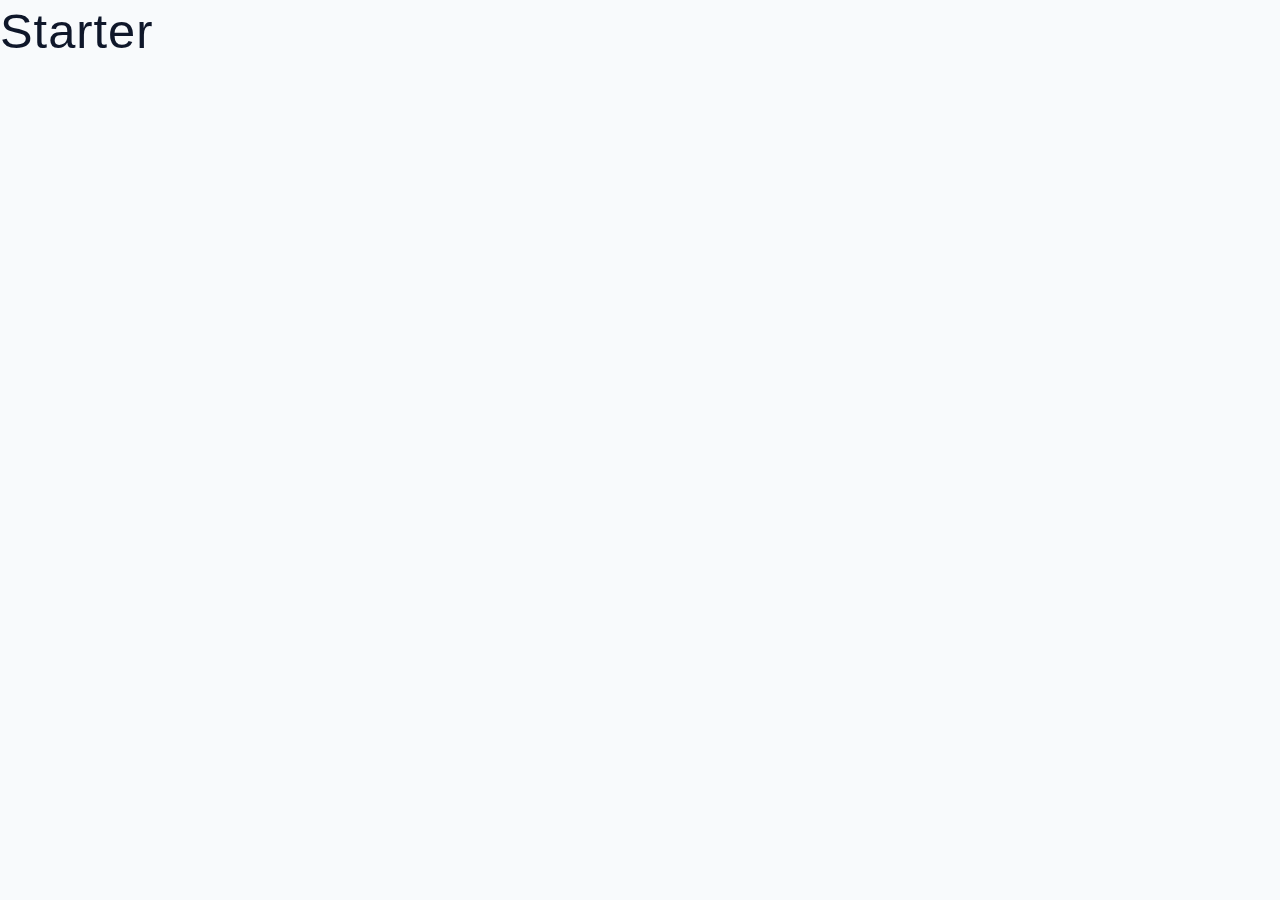
<file: 00-default-starter/final/index.html>
<!DOCTYPE html>
<html lang="en">
  <head>
    <meta charset="UTF-8" />
    <meta http-equiv="X-UA-Compatible" content="IE=edge" />
    <meta name="viewport" content="width=device-width, initial-scale=1.0" />
    <title>Starter</title>
    <!-- normalize -->
    <link rel="stylesheet" href="./normalize.css" />
    <!-- font-awesome -->
    <link
      rel="stylesheet"
      href="https://cdnjs.cloudflare.com/ajax/libs/font-awesome/5.14.0/css/all.min.css"
    />
    <!-- main css -->
    <link rel="stylesheet" href="./main.css" />
  </head>
  <body>
    <h1>Starter</h1>
  </body>
</html>
</file>
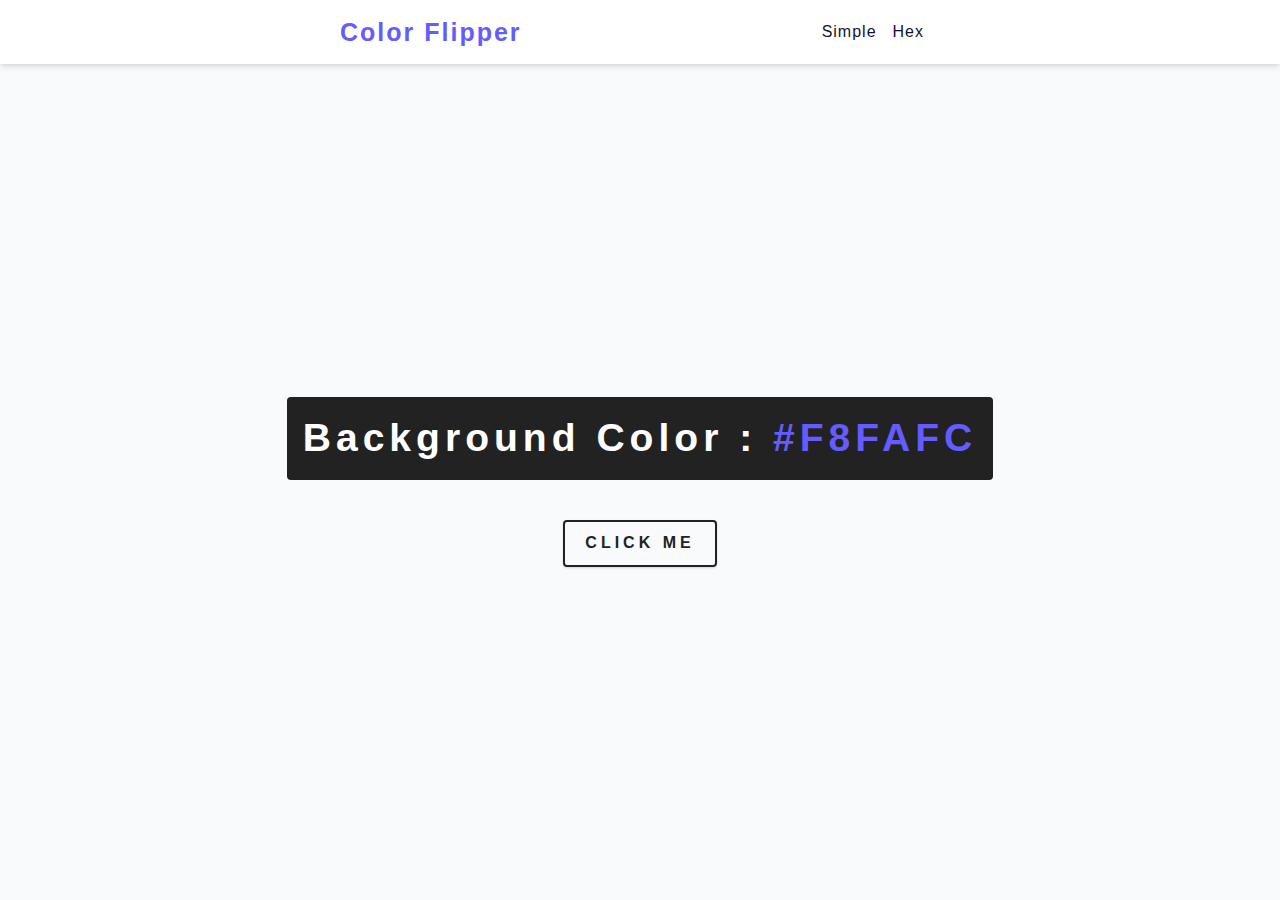
<file: 01-color-flipper/final/index.html>
<!DOCTYPE html>
<html lang="en">
  <head>
    <meta charset="UTF-8" />
    <meta http-equiv="X-UA-Compatible" content="IE=edge" />
    <meta name="viewport" content="width=device-width, initial-scale=1.0" />
    <title>Color Flipper || Simple</title>
    <!-- normalize -->
    <link rel="stylesheet" href="./normalize.css" />
    <!-- font-awesome -->
    <link
      rel="stylesheet"
      href="https://cdnjs.cloudflare.com/ajax/libs/font-awesome/5.14.0/css/all.min.css"
    />
    <!-- main css -->
    <link rel="stylesheet" href="./main.css" />
  </head>
  <body>
    <nav>
      <div class="nav-center">
        <h4>color flipper</h4>
        <ul class="nav-links">
          <li><a href="index.html">simple</a></li>
          <li><a href="hex.html">hex</a></li>
        </ul>
      </div>
    </nav>
    <main>
      <div class="container">
        <h2>background color : <span class="color">#f8fafc</span></h2>
        <button class="btn btn-hero" id="btn">click me</button>
      </div>
    </main>
  </body>
</html>
</file>
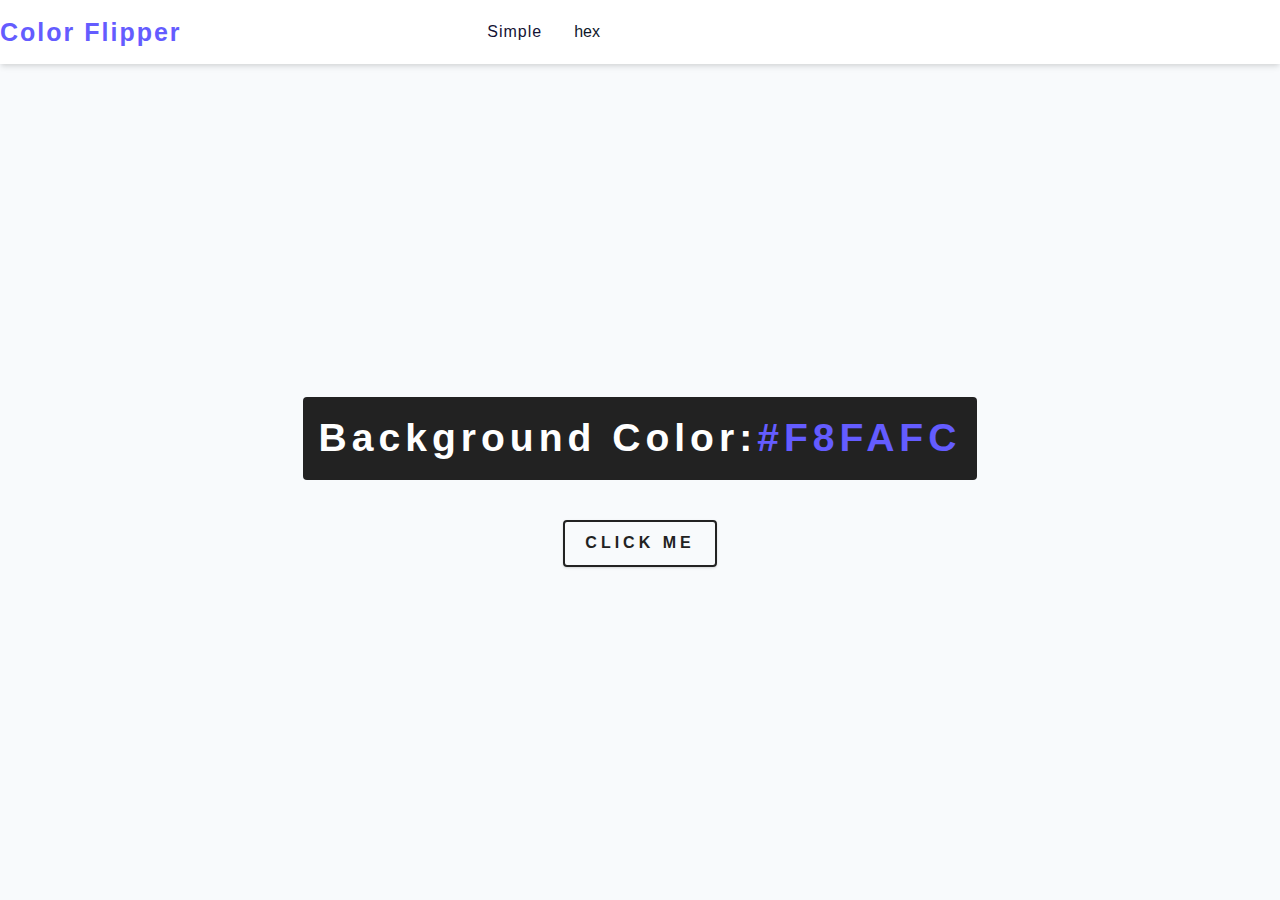
<file: 01-color-flipper/starter/index.html>
<!DOCTYPE html>
<html lang="en">
  <head>
    <meta charset="UTF-8" />
    <meta http-equiv="X-UA-Compatible" content="IE=edge" />
    <meta name="viewport" content="width=device-width, initial-scale=1.0" />
    <title>Color Flipper || Simple</title>
    <!-- normalize -->
    <link rel="stylesheet" href="./normalize.css" />
    <!-- font-awesome -->
    <link
      rel="stylesheet"
      href="https://cdnjs.cloudflare.com/ajax/libs/font-awesome/5.14.0/css/all.min.css"
    />
    <!-- main css -->
    <link rel="stylesheet" href="./main.css" />
  </head>
  <body>
    <nav>
      <div class="nav-center">
        <h4>color flipper</h4>
        <ul class="nav-links">
          <li><a href="index.html">simple</a></li>
          <li><a href="hex.html"></a>hex</li>
        </ul>
      </div>
    </nav>
      <main>
        <div class="container">
          <h2>background color:<span class="color">#f8fafc</span></h2>
          <button class="btn btn-hero" id="btn">click me</button>
        </div>
      </main>
    </div>
  </body>
</html>
</file>
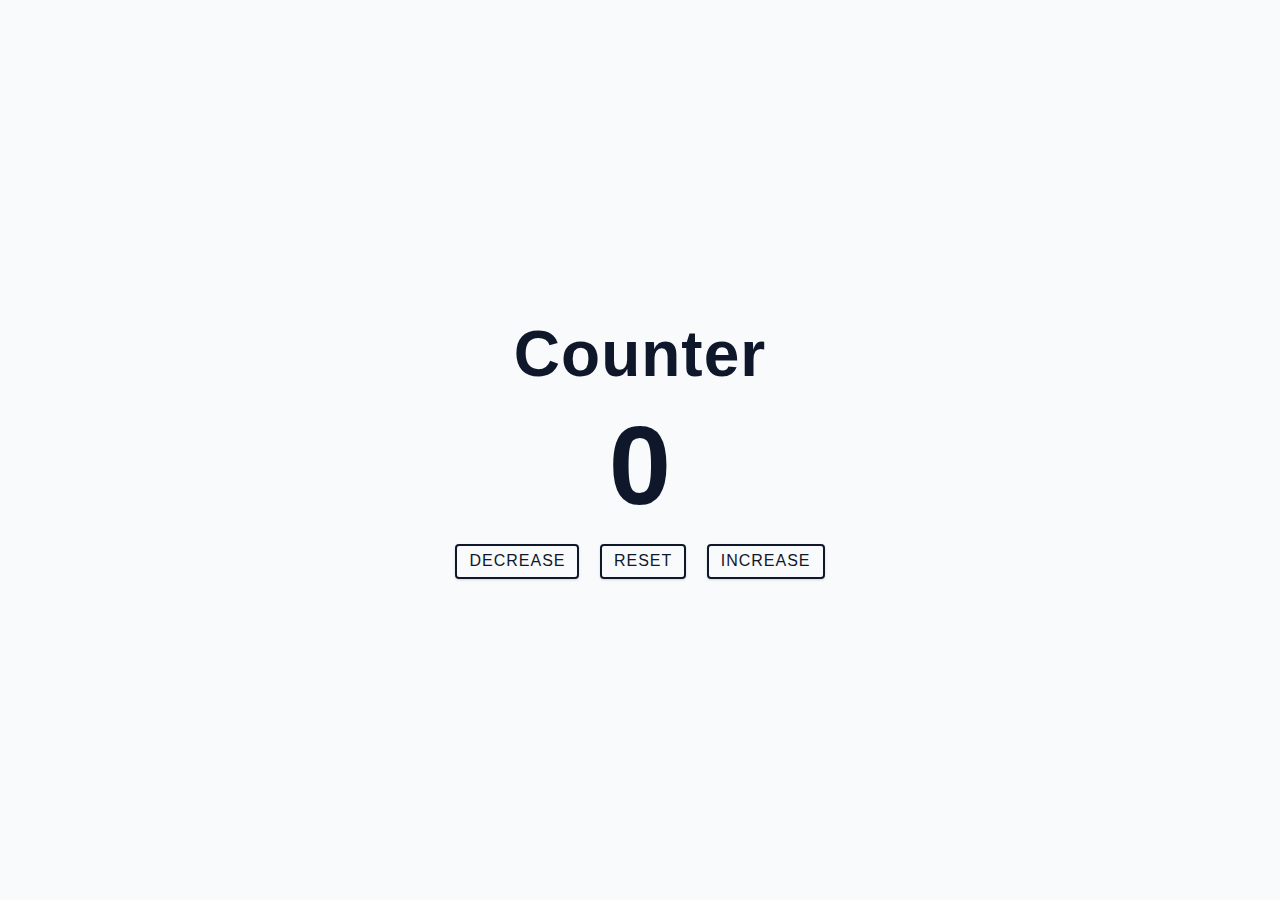
<file: 02-counter/final/index.html>
<!DOCTYPE html>
<html lang="en">
  <head>
    <meta charset="UTF-8" />
    <meta http-equiv="X-UA-Compatible" content="IE=edge" />
    <meta name="viewport" content="width=device-width, initial-scale=1.0" />
    <title>Counter</title>
    <!-- normalize -->
    <link rel="stylesheet" href="./normalize.css" />
    <!-- font-awesome -->
    <link
      rel="stylesheet"
      href="https://cdnjs.cloudflare.com/ajax/libs/font-awesome/5.14.0/css/all.min.css"
    />
    <!-- main css -->
    <link rel="stylesheet" href="./main.css" />
  </head>
  <body>
    <main>
      <div class="container">
        <h1>counter</h1>
        <span id="value">0</span>
        <div class="button-container">
          <button class="btn counter-btn decrease">decrease</button>
          <button class="btn counter-btn reset">reset</button>
          <button class="btn counter-btn increase">increase</button>
        </div>
      </div>
    </main>
  </body>
</html>
</file>
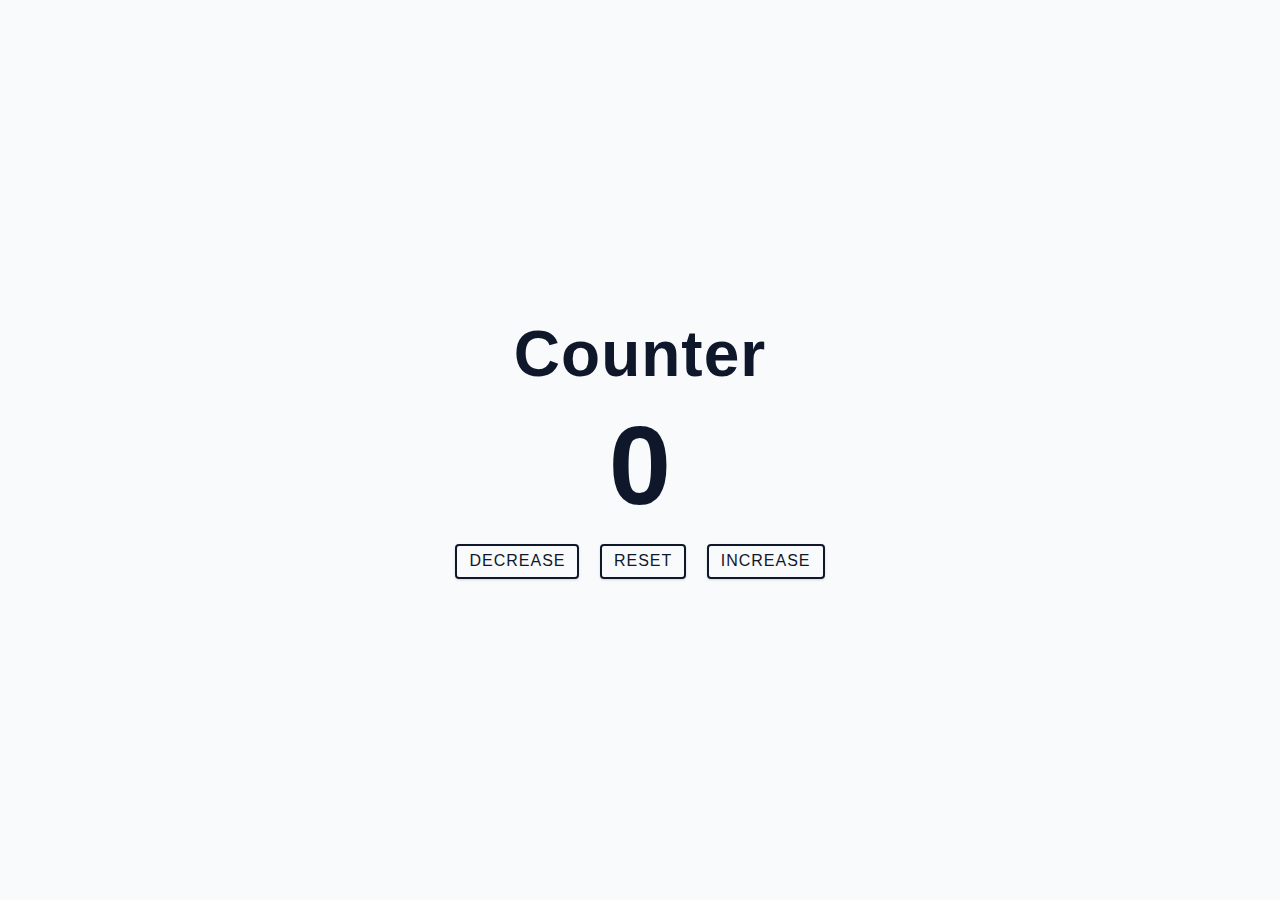
<file: 02-counter/starter/index.html>
<!DOCTYPE html>
<html lang="en">
  <head>
    <meta charset="UTF-8" />
    <meta http-equiv="X-UA-Compatible" content="IE=edge" />
    <meta name="viewport" content="width=device-width, initial-scale=1.0" />
    <title>Counter - Starter</title>
    <!-- normalize -->
    <link rel="stylesheet" href="./normalize.css" />
    <!-- font-awesome -->
    <link
      rel="stylesheet"
      href="https://cdnjs.cloudflare.com/ajax/libs/font-awesome/5.14.0/css/all.min.css"
    />
    <!-- main css -->
    <link rel="stylesheet" href="./main.css" />
  </head>
  <body>
    <main>
      <div class="container">
        <h1>Counter</h1>
        <span id="value">0</span>
        <div class="button-container">
          <button class="btn counter-btn decrease">decrease</button>
          <button class="btn counter-btn reset">reset</button>
          <button class="btn counter-btn increase">increase</button>
        </div>
      </div>
    </main>
  </body>
</html>
</file>
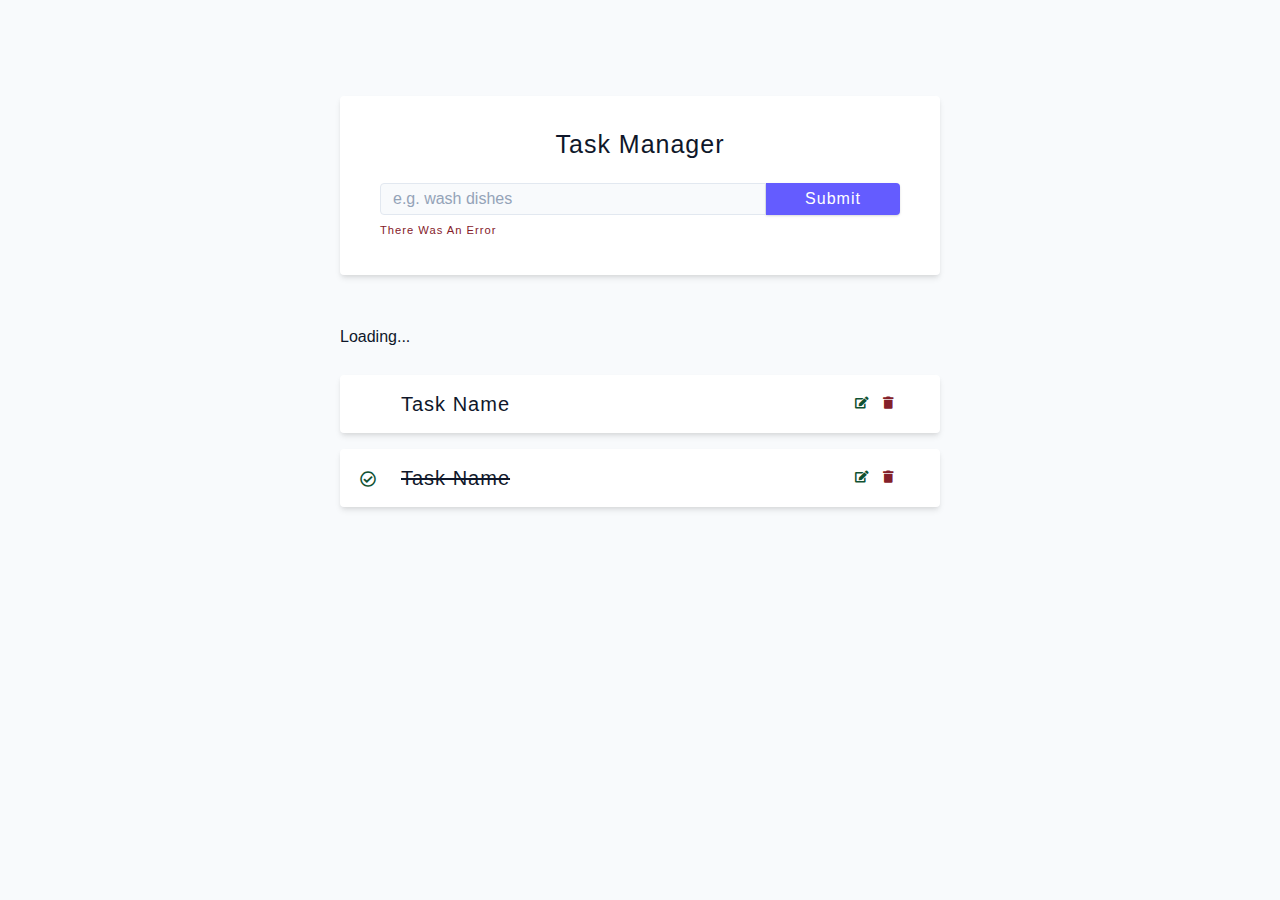
<file: 03-task-manager/final/index.html>
<!DOCTYPE html>
<html lang="en">
  <head>
    <meta charset="UTF-8" />
    <meta http-equiv="X-UA-Compatible" content="IE=edge" />
    <meta name="viewport" content="width=device-width, initial-scale=1.0" />
    <title>Task Manager || Final</title>
    <!-- normalize -->
    <link rel="stylesheet" href="./normalize.css" />
    <!-- font-awesome -->
    <link
      rel="stylesheet"
      href="https://cdnjs.cloudflare.com/ajax/libs/font-awesome/5.14.0/css/all.min.css"
    />
    <!-- main css -->
    <link rel="stylesheet" href="./main.css" />
  </head>
  <body>
    <form class="form task-form">
      <h4>task manager</h4>
      <div class="form-control">
        <input
          type="text"
          name="name"
          class="form-input task-input"
          placeholder="e.g. wash dishes"
        />
        <button type="submit" class="btn submit-btn">submit</button>
      </div>
      <small class="form-alert"> there was an error </small>
    </form>

    <section class="tasks-container">
      <p class="loading-text">Loading...</p>
      <div class="tasks">
        <!-- single task -->
        <div class="single-task">
          <h5><i class="far fa-check-circle"></i>task name</h5>
          <div class="task-links">
            <!-- edit link -->
            <a href="task.html" class="edit-link">
              <i class="fas fa-edit"></i>
            </a>
            <!-- delete btn -->
            <button type="button" class="delete-btn" data-id="123">
              <i class="fas fa-trash"></i>
            </button>
          </div>
        </div>
        <!-- single task -->
        <!-- single task -->
        <div class="single-task task-completed">
          <h5>
            <span><i class="far fa-check-circle"></i></span>task name
          </h5>
          <div class="task-links">
            <!-- edit link -->
            <a href="task.html" class="edit-link">
              <i class="fas fa-edit"></i>
            </a>
            <!-- delete btn -->
            <button type="button" class="delete-btn" data-id="123">
              <i class="fas fa-trash"></i>
            </button>
          </div>
        </div>
        <!-- single task -->
      </div>
    </section>
  </body>
</html>
</file>
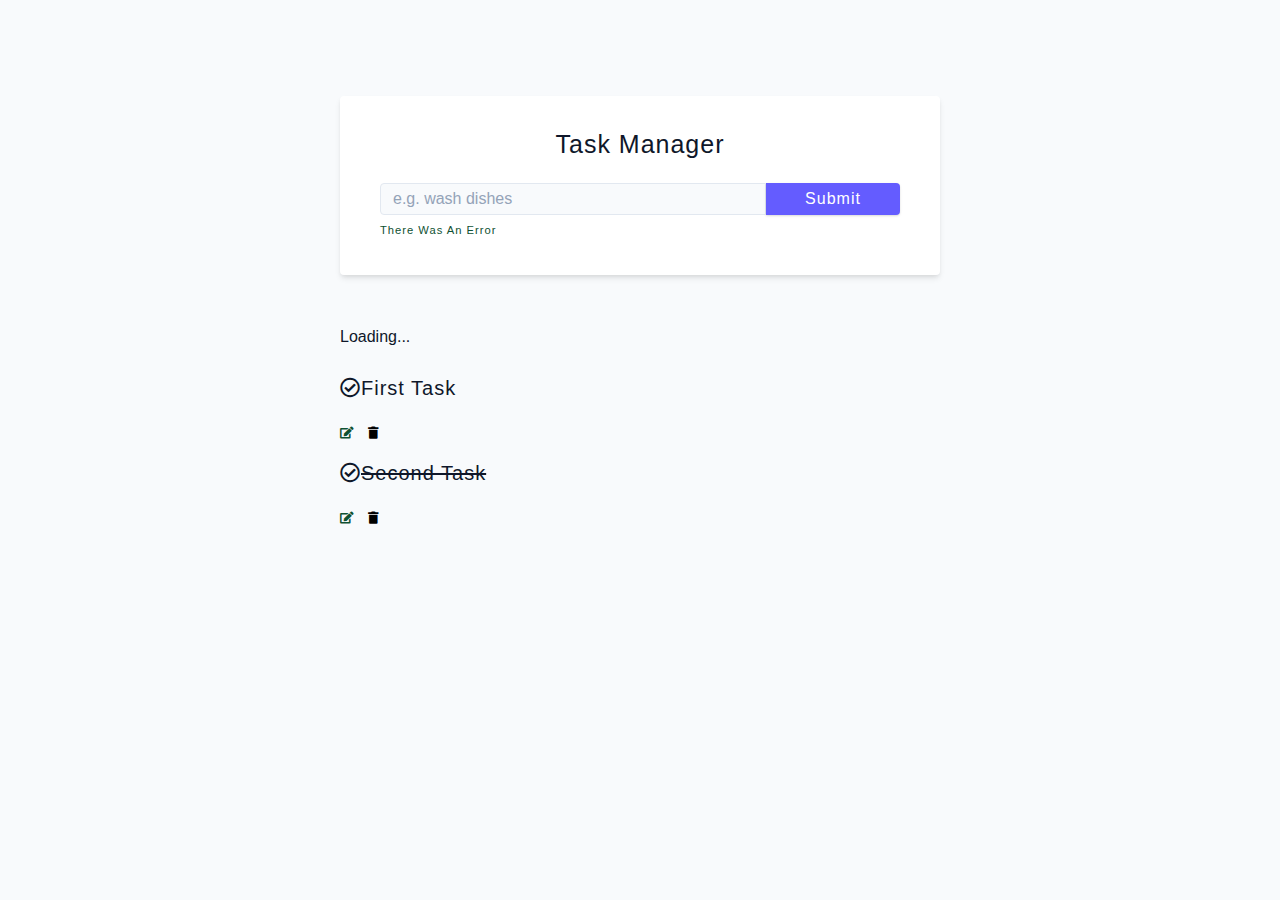
<file: 03-task-manager/starter/index.html>
<!DOCTYPE html>
<html lang="en">
  <head>
    <meta charset="UTF-8" />
    <meta http-equiv="X-UA-Compatible" content="IE=edge" />
    <meta name="viewport" content="width=device-width, initial-scale=1.0" />
    <title>Task Manager Starter</title>
    <!-- normalize -->
    <link rel="stylesheet" href="./normalize.css" />
    <!-- font-awesome -->
    <link
      rel="stylesheet"
      href="https://cdnjs.cloudflare.com/ajax/libs/font-awesome/5.14.0/css/all.min.css"
    />
    <!-- main css -->
    <link rel="stylesheet" href="./main.css" />
  </head>
  <body>
    <form class="form task-form">
      <h4>task manager</h4>
      <div class="form-control">
        <input
          type="text"
          name="name"
          class="form-input task-input"
          placeholder="e.g. wash dishes"
        />
        <button type=" submit" class="btn submit-btn">submit</button>
      </div>
      <small class="form-alert text-success">there was an error</small>
    </form>
    <section class="tasks-container">
      <p class="loading-text">Loading...</p>
      <div class="tasks">
        <!-- single task -->
        <div class="single-tasks">
          <h5><i class="far fa-check-circle"></i>first task</h5>
          <div class="task-links">
            <!-- edit link -->
            <a href="task.html" class="edit-link">
              <i class="fas fa-edit"></i>
            </a>
            <!-- delete btn -->
            <button type="button" class="delete-btn" data-id="123">
              <i class="fas fa-trash"></i>
            </button>
          </div>
        </div>
        <!-- end of single tasks -->
        <!-- single task -->
        <div class="single-tasks task-completed">
          <h5><i class="far fa-check-circle"></i>second task</h5>
          <div class="task-links">
            <!-- edit link -->
            <a href="task.html" class="edit-link">
              <i class="fas fa-edit"></i>
            </a>
            <!-- delete btn -->
            <button type="button" class="delete-btn" data-id="123">
              <i class="fas fa-trash"></i>
            </button>
          </div>
        </div>
        <!-- end of single tasks -->
      </div>
    </section>
  </body>
</html>
</file>
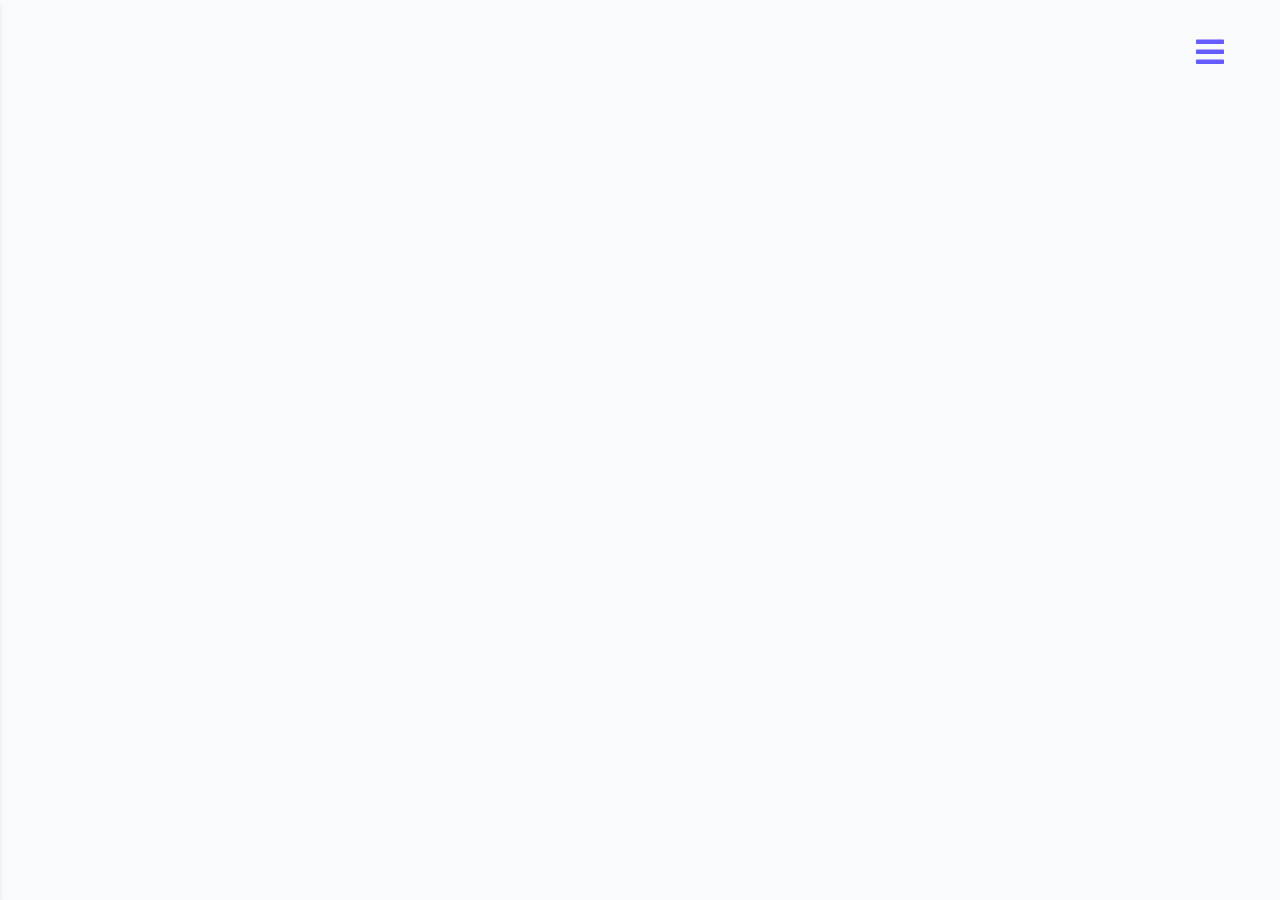
<file: 06-sidebar/final/index.html>
<!DOCTYPE html>
<html lang="en">
  <head>
    <meta charset="UTF-8" />
    <meta http-equiv="X-UA-Compatible" content="IE=edge" />
    <meta name="viewport" content="width=device-width, initial-scale=1.0" />
    <title>Sidebar || Starter</title>
    <!-- normalize -->
    <link rel="stylesheet" href="./normalize.css" />
    <!-- font-awesome -->
    <link
      rel="stylesheet"
      href="https://cdnjs.cloudflare.com/ajax/libs/font-awesome/5.14.0/css/all.min.css"
    />
    <!-- main css -->
    <link rel="stylesheet" href="./main.css" />
  </head>
  <body>
    <button class="sidebar-toggle">
      <i class="fas fa-bars"></i>
    </button>
    <!-- sidebar  -->
    <aside class="sidebar">
      <!-- header -->
      <div class="sidebar-header">
        <img src="./logo.svg" alt="coding addict" class="logo" />
        <button type="button" class="close-btn">
          <i class="fas fa-times"></i>
        </button>
      </div>
      <!-- links -->
      <ul class="links">
        <li>
          <a href="index.html">home</a>
        </li>
        <li>
          <a href="about.html">about</a>
        </li>
        <li>
          <a href="projects.html">projects</a>
        </li>
        <li>
          <a href="contact.html">contact</a>
        </li>
      </ul>
      <!-- social icons -->
      <ul class="social-icons">
        <li>
          <a href="https://www.twitter.com">
            <i class="fab fa-facebook"></i>
          </a>
        </li>
        <li>
          <a href="https://www.twitter.com">
            <i class="fab fa-twitter"></i>
          </a>
        </li>
        <li>
          <a href="https://www.twitter.com">
            <i class="fab fa-behance"></i>
          </a>
        </li>
        <li>
          <a href="https://www.twitter.com">
            <i class="fab fa-linkedin"></i>
          </a>
        </li>
        <li>
          <a href="https://www.twitter.com">
            <i class="fab fa-sketch"></i>
          </a>
        </li>
      </ul>
    </aside>
    <!-- end of sidebar  -->
    <!-- javascript -->
    <script src="./app.js"></script>
  </body>
</html>
</file>
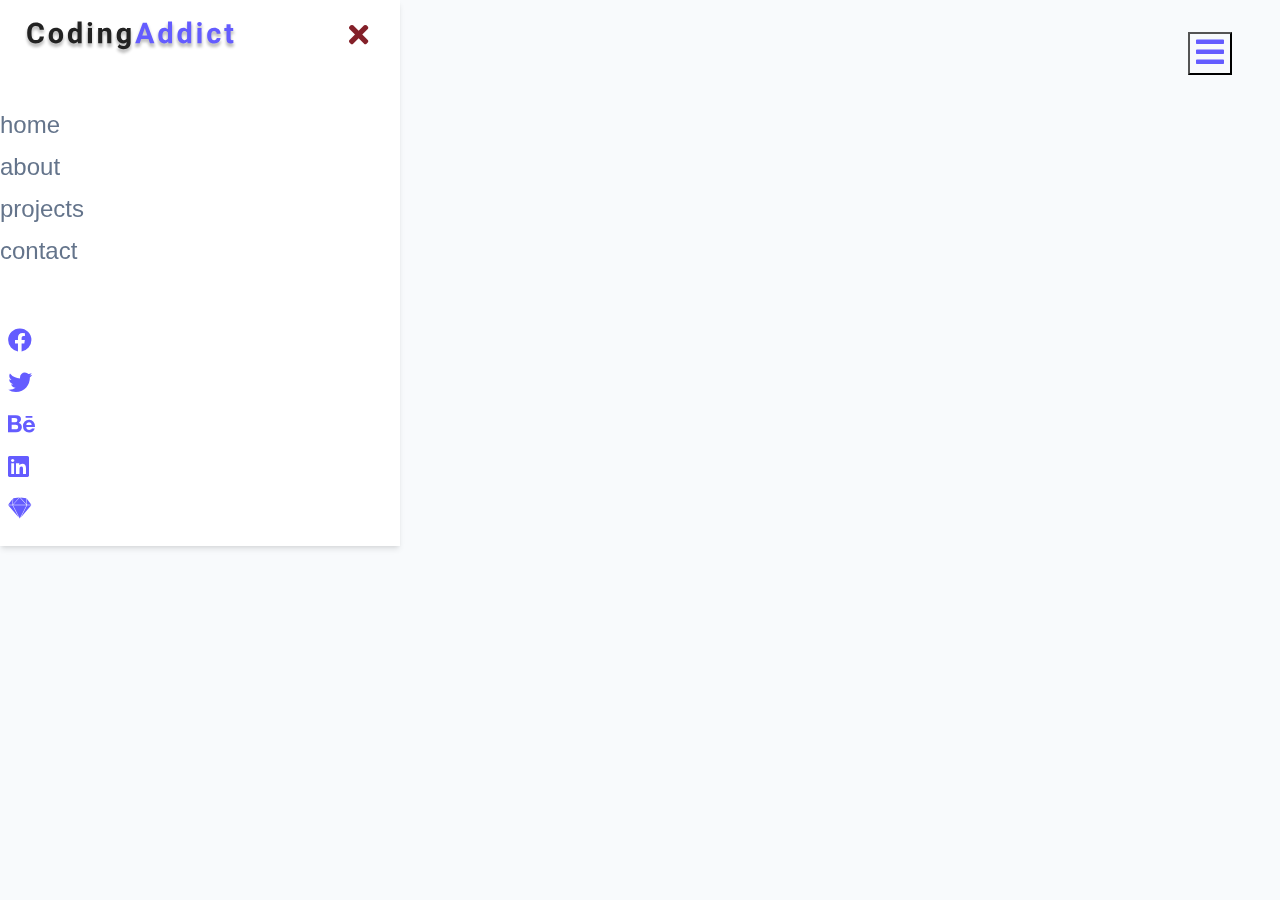
<file: 06-sidebar/starter/index.html>
<!DOCTYPE html>
<html lang="en">
  <head>
    <meta charset="UTF-8" />
    <meta http-equiv="X-UA-Compatible" content="IE=edge" />
    <meta name="viewport" content="width=device-width, initial-scale=1.0" />
    <title>Sidebar || Starter</title>
    <!-- normalize -->
    <link rel="stylesheet" href="./normalize.css" />
    <!-- font-awesome -->
    <link
      rel="stylesheet"
      href="https://cdnjs.cloudflare.com/ajax/libs/font-awesome/5.14.0/css/all.min.css"
    />
    <!-- main css -->
    <link rel="stylesheet" href="./main.css" />
  </head>
  <body>
    <button class="sidebar-toggle">
      <i class="fas fa-bars"></i>
    </button>
    <!-- sidebar -->
    <aside class="sidebar">
      <!-- header -->
      <div class="sidebar-header">
        <img src="./logo.svg" alt="coding addict" class="logo" />
        <button type="button" class="close-btn">
          <i class="fas fa-times"></i>
        </button>
      </div>
      <!-- links -->
      <ul class="links">
        <li>
          <a href="index.html">home</a>
        </li>
        <li>
          <a href="about.html">about</a>
        </li>
        <li>
          <a href="projects.html">projects</a>
        </li>
        <li>
          <a href="contact.html">contact</a>
        </li>
      </ul>
      <!-- social icons -->
      <ul class="social-icons">
        <li>
          <a href="https://www.twitter.com">
            <i class="fab fa-facebook"></i>
          </a>
        </li>
        <li>
          <a href="https://www.twitter.com">
            <i class="fab fa-twitter"></i>
          </a>
        </li>
        <li>
          <a href="https://www.twitter.com">
            <i class="fab fa-behance"></i>
          </a>
        </li>
        <li>
          <a href="https://www.twitter.com">
            <i class="fab fa-linkedin"></i>
          </a>
        </li>
        <li>
          <a href="https://www.twitter.com">
            <i class="fab fa-sketch"></i>
          </a>
        </li>
      </ul>
    </aside>
    <!-- end of sidebar -->
    <!-- javascript -->
    <!-- <script src="./app.js"></script> -->
  </body>
</html>
</file>
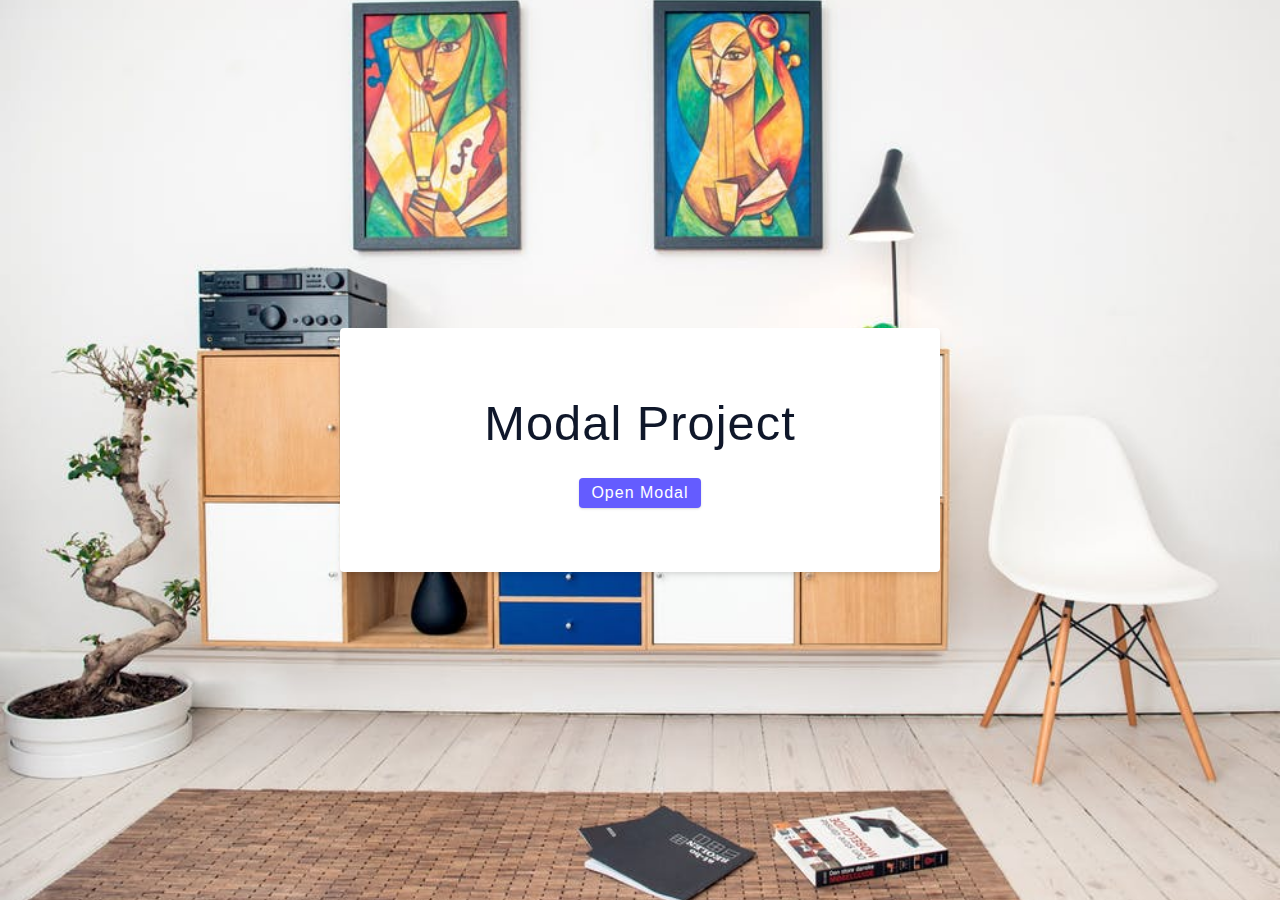
<file: 07-modal/final/index.html>
<!DOCTYPE html>
<html lang="en">
  <head>
    <meta charset="UTF-8" />
    <meta http-equiv="X-UA-Compatible" content="IE=edge" />
    <meta name="viewport" content="width=device-width, initial-scale=1.0" />
    <title>Modal || Final</title>
    <!-- normalize -->
    <link rel="stylesheet" href="./normalize.css" />
    <!-- font-awesome -->
    <link
      rel="stylesheet"
      href="https://cdnjs.cloudflare.com/ajax/libs/font-awesome/5.14.0/css/all.min.css"
    />
    <!-- main css -->
    <link rel="stylesheet" href="./main.css" />
  </head>
  <body>
    <!-- hero -->
    <header class="hero">
      <div class="banner">
        <h1>modal project</h1>
        <button class="btn modal-btn">open modal</button>
      </div>
    </header>
    <!-- modal -->
    <div class="modal-overlay">
      <div class="modal-container">
        <h3>modal content</h3>
        <button class="close-btn"><i class="fas fa-times"></i></button>
      </div>
    </div>
    <!-- javascript -->
    <script src="app.js"></script>
  </body>
</html>
</file>
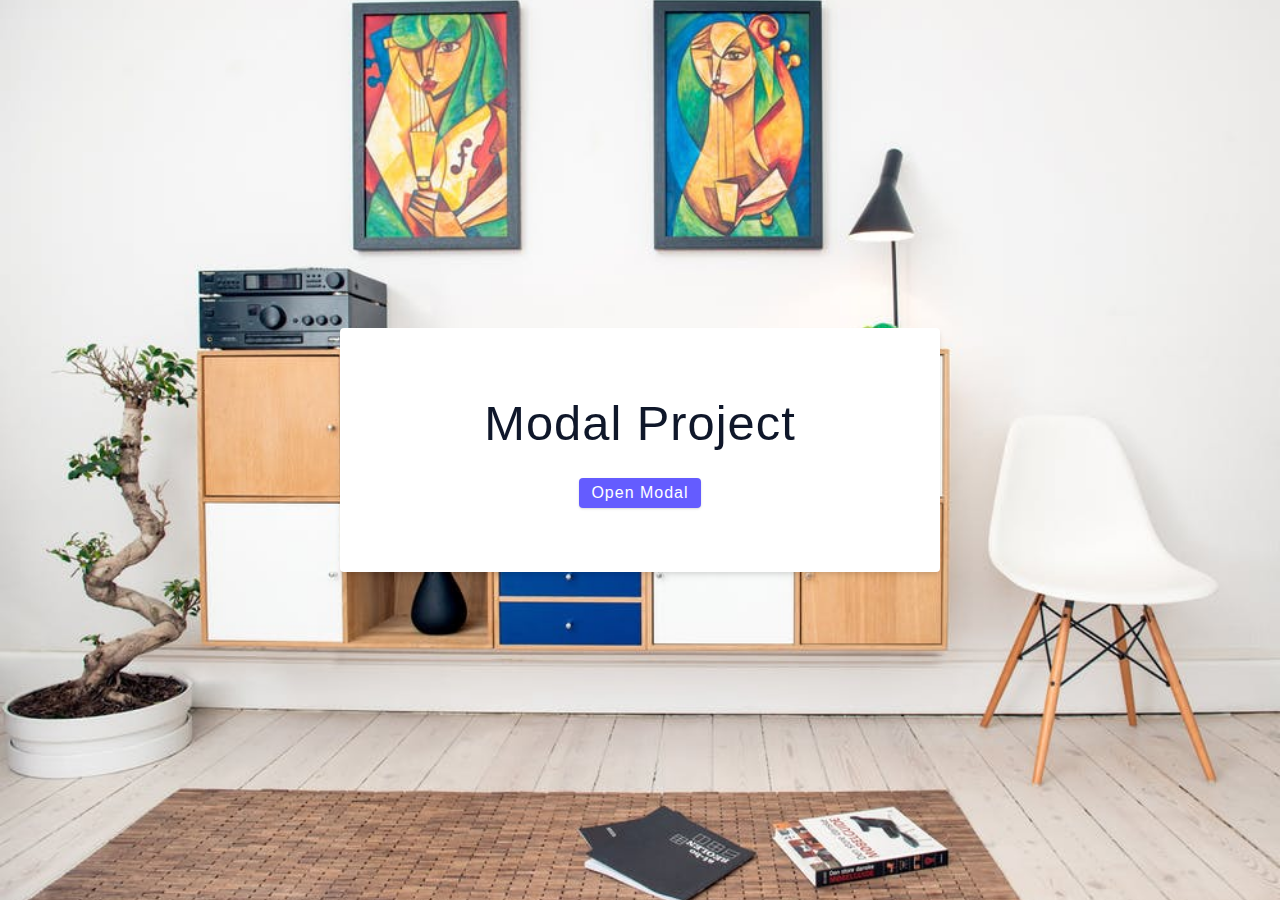
<file: 07-modal/starter/index.html>
<!DOCTYPE html>
<html lang="en">
  <head>
    <meta charset="UTF-8" />
    <meta http-equiv="X-UA-Compatible" content="IE=edge" />
    <meta name="viewport" content="width=device-width, initial-scale=1.0" />
    <title>Modal || Starter</title>
    <!-- normalize -->
    <link rel="stylesheet" href="./normalize.css" />
    <!-- font-awesome -->
    <link
      rel="stylesheet"
      href="https://cdnjs.cloudflare.com/ajax/libs/font-awesome/5.14.0/css/all.min.css"
    />
    <!-- main css -->
    <link rel="stylesheet" href="./main.css" />
  </head>
  <body>
    <!-- hero -->
    <header class="hero">
      <div class="banner">
        <h1>modal project</h1>
        <button type="button" class="btn">open modal</button>
      </div>
    </header>

    <!-- modal -->
    <div class="modal-overlay">
      <div class="modal-container">
        <h3>modal content</h3>
        <button type="button" class="close-btn modal-btn">
          <i class="fas fa-times"></i>
        </button>
      </div>
    </div>
    <!-- javascript -->
    <script src="app.js"></script>
  </body>
</html>
</file>
<file: 00-default-starter/final/main.css>
*,
::after,
::before {
  box-sizing: border-box;
}
/* fonts */

@import url('https://fonts.googleapis.com/css2?family=Roboto:wght@400;500;600&family=Montserrat&display=swap');
html {
  font-size: 100%;
} /*16px*/

:root {
  /* colors */
  --primary-100: #e2e0ff;
  --primary-200: #c1beff;
  --primary-300: #a29dff;
  --primary-400: #837dff;
  --primary-500: #645cff;
  --primary-600: #504acc;
  --primary-700: #3c3799;
  --primary-800: #282566;
  --primary-900: #141233;

  /* grey */
  --grey-50: #f8fafc;
  --grey-100: #f1f5f9;
  --grey-200: #e2e8f0;
  --grey-300: #cbd5e1;
  --grey-400: #94a3b8;
  --grey-500: #64748b;
  --grey-600: #475569;
  --grey-700: #334155;
  --grey-800: #1e293b;
  --grey-900: #0f172a;
  /* rest of the colors */
  --black: #222;
  --white: #fff;
  --red-light: #f8d7da;
  --red-dark: #842029;
  --green-light: #d1e7dd;
  --green-dark: #0f5132;

  /* fonts  */
  --headingFont: 'Roboto', sans-serif;
  --bodyFont: 'Nunito', sans-serif;
  --smallText: 0.7em;
  /* rest of the vars */
  --backgroundColor: var(--grey-50);
  --textColor: var(--grey-900);
  --borderRadius: 0.25rem;
  --letterSpacing: 1px;
  --transition: 0.3s ease-in-out all;
  --max-width: 1120px;
  --fixed-width: 600px;

  /* box shadow*/
  --shadow-1: 0 1px 3px 0 rgba(0, 0, 0, 0.1), 0 1px 2px 0 rgba(0, 0, 0, 0.06);
  --shadow-2: 0 4px 6px -1px rgba(0, 0, 0, 0.1),
    0 2px 4px -1px rgba(0, 0, 0, 0.06);
  --shadow-3: 0 10px 15px -3px rgba(0, 0, 0, 0.1),
    0 4px 6px -2px rgba(0, 0, 0, 0.05);
  --shadow-4: 0 20px 25px -5px rgba(0, 0, 0, 0.1),
    0 10px 10px -5px rgba(0, 0, 0, 0.04);
}

body {
  background: var(--backgroundColor);
  font-family: var(--bodyFont);
  font-weight: 400;
  line-height: 1.75;
  color: var(--textColor);
}

p {
  margin-bottom: 1.5rem;
  max-width: 40em;
}

h1,
h2,
h3,
h4,
h5 {
  margin: 0;
  margin-bottom: 1.38rem;
  font-family: var(--headingFont);
  font-weight: 400;
  line-height: 1.3;
  text-transform: capitalize;
  letter-spacing: var(--letterSpacing);
}

h1 {
  margin-top: 0;
  font-size: 3.052rem;
}

h2 {
  font-size: 2.441rem;
}

h3 {
  font-size: 1.953rem;
}

h4 {
  font-size: 1.563rem;
}

h5 {
  font-size: 1.25rem;
}

small,
.text-small {
  font-size: var(--smallText);
}

a {
  text-decoration: none;
}
ul {
  list-style-type: none;
  padding: 0;
}

.img {
  width: 100%;
  display: block;
  object-fit: cover;
}
/* buttons */

.btn {
  cursor: pointer;
  color: var(--white);
  background: var(--primary-500);
  border: transparent;
  border-radius: var(--borderRadius);
  letter-spacing: var(--letterSpacing);
  padding: 0.375rem 0.75rem;
  box-shadow: var(--shadow-1);
  transition: var(--transition);
  text-transform: capitalize;
  display: inline-block;
}
.btn:hover {
  background: var(--primary-700);
  box-shadow: var(--shadow-3);
}
.btn-hipster {
  color: var(--primary-500);
  background: var(--primary-200);
}
.btn-hipster:hover {
  color: var(--primary-200);
  background: var(--primary-700);
}
.btn-block {
  width: 100%;
}

/* alerts */
.alert {
  padding: 0.375rem 0.75rem;
  margin-bottom: 1rem;
  border-color: transparent;
  border-radius: var(--borderRadius);
}

.alert-danger {
  color: var(--red-dark);
  background: var(--red-light);
}
.alert-success {
  color: var(--green-dark);
  background: var(--green-light);
}
/* form */

.form {
  width: 90vw;
  max-width: var(--fixed-width);
  background: var(--white);
  border-radius: var(--borderRadius);
  box-shadow: var(--shadow-2);
  padding: 2rem 2.5rem;
  margin: 3rem auto;
}
.form-label {
  display: block;
  font-size: var(--smallText);
  margin-bottom: 0.5rem;
  text-transform: capitalize;
  letter-spacing: var(--letterSpacing);
}
.form-input,
.form-textarea {
  width: 100%;
  padding: 0.375rem 0.75rem;
  border-radius: var(--borderRadius);
  background: var(--backgroundColor);
  border: 1px solid var(--grey-200);
}

.form-row {
  margin-bottom: 1rem;
}

.form-textarea {
  height: 7rem;
}
::placeholder {
  font-family: inherit;
  color: var(--grey-400);
}
.form-alert {
  color: var(--red-dark);
  letter-spacing: var(--letterSpacing);
  text-transform: capitalize;
}
/* alert */

@keyframes spinner {
  to {
    transform: rotate(360deg);
  }
}

.loading {
  width: 6rem;
  height: 6rem;
  border: 5px solid var(--grey-400);
  border-radius: 50%;
  border-top-color: var(--primary-500);
  animation: spinner 0.6s linear infinite;
}
.loading {
  margin: 0 auto;
}
/* title */

.title {
  text-align: center;
}

.title-underline {
  background: var(--primary-500);
  width: 7rem;
  height: 0.25rem;
  margin: 0 auto;
  margin-top: -1rem;
}
/*
=============== 
Project
===============
*/
</file>
<file: 01-color-flipper/final/main.css>
*,
::after,
::before {
  box-sizing: border-box;
}
/* fonts */
@import url('https://fonts.googleapis.com/css2?family=Roboto:wght@400;500;600&family=Montserrat&display=swap');
html {
  font-size: 100%;
} /*16px*/

:root {
  /* colors */
  --primary-100: #e2e0ff;
  --primary-200: #c1beff;
  --primary-300: #a29dff;
  --primary-400: #837dff;
  --primary-500: #645cff;
  --primary-600: #504acc;
  --primary-700: #3c3799;
  --primary-800: #282566;
  --primary-900: #141233;

  /* grey */
  --grey-50: #f8fafc;
  --grey-100: #f1f5f9;
  --grey-200: #e2e8f0;
  --grey-300: #cbd5e1;
  --grey-400: #94a3b8;
  --grey-500: #64748b;
  --grey-600: #475569;
  --grey-700: #334155;
  --grey-800: #1e293b;
  --grey-900: #0f172a;
  /* rest of the colors */
  --black: #222;
  --white: #fff;
  --red-light: #f8d7da;
  --red-dark: #842029;
  --green-light: #d1e7dd;
  --green-dark: #0f5132;

  /* fonts  */
  --headingFont: 'Roboto', sans-serif;
  --bodyFont: 'Nunito', sans-serif;
  --smallText: 0.7em;
  /* rest of the vars */
  --backgroundColor: var(--grey-50);
  --textColor: var(--grey-900);
  --borderRadius: 0.25rem;
  --letterSpacing: 1px;
  --transition: 0.3s ease-in-out all;
  --max-width: 1120px;
  --fixed-width: 600px;

  /* box shadow*/
  --shadow-1: 0 1px 3px 0 rgba(0, 0, 0, 0.1), 0 1px 2px 0 rgba(0, 0, 0, 0.06);
  --shadow-2: 0 4px 6px -1px rgba(0, 0, 0, 0.1),
    0 2px 4px -1px rgba(0, 0, 0, 0.06);
  --shadow-3: 0 10px 15px -3px rgba(0, 0, 0, 0.1),
    0 4px 6px -2px rgba(0, 0, 0, 0.05);
  --shadow-4: 0 20px 25px -5px rgba(0, 0, 0, 0.1),
    0 10px 10px -5px rgba(0, 0, 0, 0.04);
}

body {
  background: var(--backgroundColor);
  font-family: var(--bodyFont);
  font-weight: 400;
  line-height: 1.75;
  color: var(--textColor);
}

p {
  margin-bottom: 1.5rem;
  max-width: 40em;
}

h1,
h2,
h3,
h4,
h5 {
  margin: 0;
  margin-bottom: 1.38rem;
  font-family: var(--headingFont);
  font-weight: 400;
  line-height: 1.3;
  text-transform: capitalize;
  letter-spacing: var(--letterSpacing);
}

h1 {
  margin-top: 0;
  font-size: 3.052rem;
}

h2 {
  font-size: 2.441rem;
}

h3 {
  font-size: 1.953rem;
}

h4 {
  font-size: 1.563rem;
}

h5 {
  font-size: 1.25rem;
}

small,
.text-small {
  font-size: var(--smallText);
}

a {
  text-decoration: none;
}
ul {
  list-style-type: none;
  padding: 0;
}

.img {
  width: 100%;
  display: block;
  object-fit: cover;
}
/* buttons */

.btn {
  cursor: pointer;
  color: var(--white);
  background: var(--primary-500);
  border: transparent;
  border-radius: var(--borderRadius);
  letter-spacing: var(--letterSpacing);
  padding: 0.375rem 0.75rem;
  box-shadow: var(--shadow-1);
  transition: var(--transition);
  text-transform: capitalize;
  display: inline-block;
}
.btn:hover {
  background: var(--primary-700);
  box-shadow: var(--shadow-3);
}
.btn-hipster {
  color: var(--primary-500);
  background: var(--primary-200);
}
.btn-hipster:hover {
  color: var(--primary-200);
  background: var(--primary-700);
}
.btn-block {
  width: 100%;
}

/* alerts */
.alert {
  padding: 0.375rem 0.75rem;
  margin-bottom: 1rem;
  border-color: transparent;
  border-radius: var(--borderRadius);
}

.alert-danger {
  color: var(--red-dark);
  background: var(--red-light);
}
.alert-success {
  color: var(--green-dark);
  background: var(--green-light);
}
/* form */

.form {
  width: 90vw;
  max-width: var(--fixed-width);
  background: var(--white);
  border-radius: var(--borderRadius);
  box-shadow: var(--shadow-2);
  padding: 2rem 2.5rem;
  margin: 3rem auto;
}
.form-label {
  display: block;
  font-size: var(--smallText);
  margin-bottom: 0.5rem;
  text-transform: capitalize;
  letter-spacing: var(--letterSpacing);
}
.form-input,
.form-textarea {
  width: 100%;
  padding: 0.375rem 0.75rem;
  border-radius: var(--borderRadius);
  background: var(--backgroundColor);
  border: 1px solid var(--grey-200);
}

.form-row {
  margin-bottom: 1rem;
}

.form-textarea {
  height: 7rem;
}
::placeholder {
  font-family: inherit;
  color: var(--grey-400);
}
.form-alert {
  color: var(--red-dark);
  letter-spacing: var(--letterSpacing);
  text-transform: capitalize;
}
/* alert */

@keyframes spinner {
  to {
    transform: rotate(360deg);
  }
}

.loading {
  width: 6rem;
  height: 6rem;
  border: 5px solid var(--grey-400);
  border-radius: 50%;
  border-top-color: var(--primary-500);
  animation: spinner 0.6s linear infinite;
}
.loading {
  margin: 0 auto;
}
/* title */

.title {
  text-align: center;
}

.title-underline {
  background: var(--primary-500);
  width: 7rem;
  height: 0.25rem;
  margin: 0 auto;
  margin-top: -1rem;
}

/*
=============== 
Nav
===============
*/
nav {
  background: var(--white);
  height: 4rem;
  display: grid;
  align-items: center;
  box-shadow: var(--shadow-2);
}
.nav-center {
  width: 90vw;
  max-width: var(--fixed-width);
  margin: 0 auto;
  display: flex;
  align-items: center;
  justify-content: space-between;
}
.nav-center h4 {
  margin-bottom: 0;
  color: var(--primary-500);
  letter-spacing: 2px;
  font-weight: 600;
}
.nav-links {
  display: flex;
}
nav a {
  text-transform: capitalize;
  font-size: 1rem;
  color: var(--primary-900);
  letter-spacing: var(--letterSpacing);
  margin-right: 1rem;
  transition: var(--transition);
}
nav a:hover {
  color: var(--primary-500);
}
/*
=============== 
Container
===============
*/
main {
  min-height: calc(100vh - 4rem);
  display: grid;
  place-items: center;
}
.container {
  text-align: center;
}
.container h2 {
  background: var(--black);
  color: var(--white);
  padding: 1rem;
  border-radius: var(--borderRadius);
  margin-bottom: 2.5rem;
  letter-spacing: 5px;
  font-weight: bold;
}
.color {
  color: var(--primary-500);
  text-transform: uppercase;
}
.btn-hero {
  text-transform: uppercase;
  background: transparent;
  color: var(--black);
  letter-spacing: 0.25rem;
  font-weight: bold;
  border: 2px solid var(--black);
  padding: 0.75rem 1.25rem;
}
.btn-hero:hover {
  color: var(--white);
  background: var(--black);
}
</file>
<file: 01-color-flipper/starter/main.css>
*,
::after,
::before {
  box-sizing: border-box;
}
/* fonts */
@import url('https://fonts.googleapis.com/css2?family=Roboto:wght@400;500;600&family=Montserrat&display=swap');
html {
  font-size: 100%;
} /*16px*/

:root {
  /* colors */
  --primary-100: #e2e0ff;
  --primary-200: #c1beff;
  --primary-300: #a29dff;
  --primary-400: #837dff;
  --primary-500: #645cff;
  --primary-600: #504acc;
  --primary-700: #3c3799;
  --primary-800: #282566;
  --primary-900: #141233;

  /* grey */
  --grey-50: #f8fafc;
  --grey-100: #f1f5f9;
  --grey-200: #e2e8f0;
  --grey-300: #cbd5e1;
  --grey-400: #94a3b8;
  --grey-500: #64748b;
  --grey-600: #475569;
  --grey-700: #334155;
  --grey-800: #1e293b;
  --grey-900: #0f172a;
  /* rest of the colors */
  --black: #222;
  --white: #fff;
  --red-light: #f8d7da;
  --red-dark: #842029;
  --green-light: #d1e7dd;
  --green-dark: #0f5132;

  /* fonts  */
  --headingFont: 'Roboto', sans-serif;
  --bodyFont: 'Nunito', sans-serif;
  --smallText: 0.7em;
  /* rest of the vars */
  --backgroundColor: var(--grey-50);
  --textColor: var(--grey-900);
  --borderRadius: 0.25rem;
  --letterSpacing: 1px;
  --transition: 0.3s ease-in-out all;
  --max-width: 1120px;
  --fixed-width: 600px;

  /* box shadow*/
  --shadow-1: 0 1px 3px 0 rgba(0, 0, 0, 0.1), 0 1px 2px 0 rgba(0, 0, 0, 0.06);
  --shadow-2: 0 4px 6px -1px rgba(0, 0, 0, 0.1),
    0 2px 4px -1px rgba(0, 0, 0, 0.06);
  --shadow-3: 0 10px 15px -3px rgba(0, 0, 0, 0.1),
    0 4px 6px -2px rgba(0, 0, 0, 0.05);
  --shadow-4: 0 20px 25px -5px rgba(0, 0, 0, 0.1),
    0 10px 10px -5px rgba(0, 0, 0, 0.04);
}

body {
  background: var(--backgroundColor);
  font-family: var(--bodyFont);
  font-weight: 400;
  line-height: 1.75;
  color: var(--textColor);
}

p {
  margin-bottom: 1.5rem;
  max-width: 40em;
}

h1,
h2,
h3,
h4,
h5 {
  margin: 0;
  margin-bottom: 1.38rem;
  font-family: var(--headingFont);
  font-weight: 400;
  line-height: 1.3;
  text-transform: capitalize;
  letter-spacing: var(--letterSpacing);
}

h1 {
  margin-top: 0;
  font-size: 3.052rem;
}

h2 {
  font-size: 2.441rem;
}

h3 {
  font-size: 1.953rem;
}

h4 {
  font-size: 1.563rem;
}

h5 {
  font-size: 1.25rem;
}

small,
.text-small {
  font-size: var(--smallText);
}

a {
  text-decoration: none;
}
ul {
  list-style-type: none;
  padding: 0;
}

.img {
  width: 100%;
  display: block;
  object-fit: cover;
}
/* buttons */

.btn {
  cursor: pointer;
  color: var(--white);
  background: var(--primary-500);
  border: transparent;
  border-radius: var(--borderRadius);
  letter-spacing: var(--letterSpacing);
  padding: 0.375rem 0.75rem;
  box-shadow: var(--shadow-1);
  transition: var(--transition);
  text-transform: capitalize;
  display: inline-block;
}
.btn:hover {
  background: var(--primary-700);
  box-shadow: var(--shadow-3);
}
.btn-hipster {
  color: var(--primary-500);
  background: var(--primary-200);
}
.btn-hipster:hover {
  color: var(--primary-200);
  background: var(--primary-700);
}
.btn-block {
  width: 100%;
}

/* alerts */
.alert {
  padding: 0.375rem 0.75rem;
  margin-bottom: 1rem;
  border-color: transparent;
  border-radius: var(--borderRadius);
}

.alert-danger {
  color: var(--red-dark);
  background: var(--red-light);
}
.alert-success {
  color: var(--green-dark);
  background: var(--green-light);
}
/* form */

.form {
  width: 90vw;
  max-width: var(--fixed-width);
  background: var(--white);
  border-radius: var(--borderRadius);
  box-shadow: var(--shadow-2);
  padding: 2rem 2.5rem;
  margin: 3rem auto;
}
.form-label {
  display: block;
  font-size: var(--smallText);
  margin-bottom: 0.5rem;
  text-transform: capitalize;
  letter-spacing: var(--letterSpacing);
}
.form-input,
.form-textarea {
  width: 100%;
  padding: 0.375rem 0.75rem;
  border-radius: var(--borderRadius);
  background: var(--backgroundColor);
  border: 1px solid var(--grey-200);
}

.form-row {
  margin-bottom: 1rem;
}

.form-textarea {
  height: 7rem;
}
::placeholder {
  font-family: inherit;
  color: var(--grey-400);
}
.form-alert {
  color: var(--red-dark);
  letter-spacing: var(--letterSpacing);
  text-transform: capitalize;
}
/* alert */

@keyframes spinner {
  to {
    transform: rotate(360deg);
  }
}

.loading {
  width: 6rem;
  height: 6rem;
  border: 5px solid var(--grey-400);
  border-radius: 50%;
  border-top-color: var(--primary-500);
  animation: spinner 0.6s linear infinite;
}
.loading {
  margin: 0 auto;
}
/* title */

.title {
  text-align: center;
}

.title-underline {
  background: var(--primary-500);
  width: 7rem;
  height: 0.25rem;
  margin: 0 auto;
  margin-top: -1rem;
}

/*
=============== 
Nav
===============
*/

nav {
  background: var(--white);
  height: 4rem;
  display: grid;
  align-items: center;
  box-shadow: var(--shadow-2);
}

.nav-center {
  width: 90vw;
  /* background: red; */
  max-width: var(--fixed-width);
  /* margin:0 auto; */
  display: flex;
  align-items: center;
  justify-content: space-between;
}
.nav-center h4 {
  margin-bottom: 0;
  color: var(--primary-500);
  letter-spacing: 2px;
  font-weight: 600;
}

.nav-links {
  display: flex;
  /* gap: 0 1rem; */
}

nav a {
  text-transform: capitalize;
  font-size: 1rem;
  color: var(--primary-900);
  letter-spacing: var(--letterSpacing);
  margin-right: 1rem;
  transition: var(--transition);
}

nav a:hover {
  color: var(--primary-500);
}

/*
=============== 
Container
===============
*/

main {
  height: calc(100vh - 4rem);
  display: grid;
  place-items: center;
}

.container {
  text-align: center;
}

.container h2 {
  background: var(--black);
  color: var(--white);
  padding: 1rem;
  border-radius: var(--borderRadius);
  margin-bottom: 2.5rem;
  letter-spacing: 5px;
  font-weight: 600;
}
.color {
  color: var(--primary-500);
  text-transform: uppercase;
}

.btn-hero {
  text-transform: uppercase;
  background: transparent;
  color: var(--black);
  letter-spacing: 0.25rem;
  font-weight: bold;
  border: 2px solid var(--black);
  padding: 0.75rem 1.25rem;
}

.btn-hero:hover {
  color: var(--white);
  background: var(--black);
}
</file>
<file: 02-counter/final/main.css>
*,
::after,
::before {
  box-sizing: border-box;
}
/* fonts */

@import url('https://fonts.googleapis.com/css2?family=Roboto:wght@400;500;600&family=Montserrat&display=swap');
html {
  font-size: 100%;
} /*16px*/

:root {
  /* colors */
  --primary-100: #e2e0ff;
  --primary-200: #c1beff;
  --primary-300: #a29dff;
  --primary-400: #837dff;
  --primary-500: #645cff;
  --primary-600: #504acc;
  --primary-700: #3c3799;
  --primary-800: #282566;
  --primary-900: #141233;

  /* grey */
  --grey-50: #f8fafc;
  --grey-100: #f1f5f9;
  --grey-200: #e2e8f0;
  --grey-300: #cbd5e1;
  --grey-400: #94a3b8;
  --grey-500: #64748b;
  --grey-600: #475569;
  --grey-700: #334155;
  --grey-800: #1e293b;
  --grey-900: #0f172a;
  /* rest of the colors */
  --black: #222;
  --white: #fff;
  --red-light: #f8d7da;
  --red-dark: #842029;
  --green-light: #d1e7dd;
  --green-dark: #0f5132;

  /* fonts  */

  --headingFont: 'Roboto', sans-serif;
  --bodyFont: 'Nunito', sans-serif;
  --smallText: 0.7em;
  /* rest of the vars */
  --backgroundColor: var(--grey-50);
  --textColor: var(--grey-900);
  --borderRadius: 0.25rem;
  --letterSpacing: 1px;
  --transition: 0.3s ease-in-out all;
  --max-width: 1120px;
  --fixed-width: 600px;

  /* box shadow*/
  --shadow-1: 0 1px 3px 0 rgba(0, 0, 0, 0.1), 0 1px 2px 0 rgba(0, 0, 0, 0.06);
  --shadow-2: 0 4px 6px -1px rgba(0, 0, 0, 0.1),
    0 2px 4px -1px rgba(0, 0, 0, 0.06);
  --shadow-3: 0 10px 15px -3px rgba(0, 0, 0, 0.1),
    0 4px 6px -2px rgba(0, 0, 0, 0.05);
  --shadow-4: 0 20px 25px -5px rgba(0, 0, 0, 0.1),
    0 10px 10px -5px rgba(0, 0, 0, 0.04);
}

body {
  background: var(--backgroundColor);
  font-family: var(--bodyFont);
  font-weight: 400;
  line-height: 1.75;
  color: var(--textColor);
}

p {
  margin-bottom: 1.5rem;
  max-width: 40em;
}

h1,
h2,
h3,
h4,
h5 {
  margin: 0;
  margin-bottom: 1.38rem;
  font-family: var(--headingFont);
  font-weight: 400;
  line-height: 1.3;
  text-transform: capitalize;
  letter-spacing: var(--letterSpacing);
}

h1 {
  margin-top: 0;
  font-size: 3.052rem;
}

h2 {
  font-size: 2.441rem;
}

h3 {
  font-size: 1.953rem;
}

h4 {
  font-size: 1.563rem;
}

h5 {
  font-size: 1.25rem;
}

small,
.text-small {
  font-size: var(--smallText);
}

a {
  text-decoration: none;
}
ul {
  list-style-type: none;
  padding: 0;
}

.img {
  width: 100%;
  display: block;
  object-fit: cover;
}
/* buttons */

.btn {
  cursor: pointer;
  color: var(--white);
  background: var(--primary-500);
  border: transparent;
  border-radius: var(--borderRadius);
  letter-spacing: var(--letterSpacing);
  padding: 0.375rem 0.75rem;
  box-shadow: var(--shadow-1);
  transition: var(--transition);
  text-transform: capitalize;
  display: inline-block;
}
.btn:hover {
  background: var(--primary-700);
  box-shadow: var(--shadow-3);
}
.btn-hipster {
  color: var(--primary-500);
  background: var(--primary-200);
}
.btn-hipster:hover {
  color: var(--primary-200);
  background: var(--primary-700);
}
.btn-block {
  width: 100%;
}

/* alerts */
.alert {
  padding: 0.375rem 0.75rem;
  margin-bottom: 1rem;
  border-color: transparent;
  border-radius: var(--borderRadius);
}

.alert-danger {
  color: var(--red-dark);
  background: var(--red-light);
}
.alert-success {
  color: var(--green-dark);
  background: var(--green-light);
}
/* form */

.form {
  width: 90vw;
  max-width: var(--fixed-width);
  background: var(--white);
  border-radius: var(--borderRadius);
  box-shadow: var(--shadow-2);
  padding: 2rem 2.5rem;
  margin: 3rem auto;
}
.form-label {
  display: block;
  font-size: var(--smallText);
  margin-bottom: 0.5rem;
  text-transform: capitalize;
  letter-spacing: var(--letterSpacing);
}
.form-input,
.form-textarea {
  width: 100%;
  padding: 0.375rem 0.75rem;
  border-radius: var(--borderRadius);
  background: var(--backgroundColor);
  border: 1px solid var(--grey-200);
}

.form-row {
  margin-bottom: 1rem;
}

.form-textarea {
  height: 7rem;
}
::placeholder {
  font-family: inherit;
  color: var(--grey-400);
}
.form-alert {
  color: var(--red-dark);
  letter-spacing: var(--letterSpacing);
  text-transform: capitalize;
}
/* alert */

@keyframes spinner {
  to {
    transform: rotate(360deg);
  }
}

.loading {
  width: 6rem;
  height: 6rem;
  border: 5px solid var(--grey-400);
  border-radius: 50%;
  border-top-color: var(--primary-500);
  animation: spinner 0.6s linear infinite;
}
.loading {
  margin: 0 auto;
}
/* title */

.title {
  text-align: center;
}

.title-underline {
  background: var(--primary-500);
  width: 7rem;
  height: 0.25rem;
  margin: 0 auto;
  margin-top: -1rem;
}
/*
=============== 
Counter
===============
*/

main {
  min-height: 100vh;
  display: grid;
  place-items: center;
}
.container {
  text-align: center;
}
.container h1 {
  font-size: 4rem;
  font-weight: 600;
  margin-bottom: 0;
}
#value {
  font-size: 7rem;
  font-weight: 600;
  line-height: 1.25;
}

.counter-btn {
  text-transform: uppercase;
  background: transparent;
  color: var(--textColor);
  border: 2px solid var(--textColor);
  margin: 0.5rem;
}
.counter-btn:hover {
  background: var(--textColor);
  color: var(--white);
}
</file>
<file: 02-counter/starter/main.css>
*,
::after,
::before {
  box-sizing: border-box;
}
/* fonts */

@import url('https://fonts.googleapis.com/css2?family=Roboto:wght@400;500;600&family=Montserrat&display=swap');
html {
  font-size: 100%;
} /*16px*/

:root {
  /* colors */
  --primary-100: #e2e0ff;
  --primary-200: #c1beff;
  --primary-300: #a29dff;
  --primary-400: #837dff;
  --primary-500: #645cff;
  --primary-600: #504acc;
  --primary-700: #3c3799;
  --primary-800: #282566;
  --primary-900: #141233;

  /* grey */
  --grey-50: #f8fafc;
  --grey-100: #f1f5f9;
  --grey-200: #e2e8f0;
  --grey-300: #cbd5e1;
  --grey-400: #94a3b8;
  --grey-500: #64748b;
  --grey-600: #475569;
  --grey-700: #334155;
  --grey-800: #1e293b;
  --grey-900: #0f172a;
  /* rest of the colors */
  --black: #222;
  --white: #fff;
  --red-light: #f8d7da;
  --red-dark: #842029;
  --green-light: #d1e7dd;
  --green-dark: #0f5132;

  /* fonts  */
  /* --headingFont: 'Spectral', serif;
  --bodyFont: 'Karla', sans-serif; */
  --headingFont: 'Roboto', sans-serif;
  --bodyFont: 'Nunito', sans-serif;
  --smallText: 0.7em;
  /* rest of the vars */
  --backgroundColor: var(--grey-50);
  --textColor: var(--grey-900);
  --borderRadius: 0.25rem;
  --letterSpacing: 1px;
  --transition: 0.3s ease-in-out all;
  --max-width: 1120px;
  --fixed-width: 600px;

  /* box shadow*/
  --shadow-1: 0 1px 3px 0 rgba(0, 0, 0, 0.1), 0 1px 2px 0 rgba(0, 0, 0, 0.06);
  --shadow-2: 0 4px 6px -1px rgba(0, 0, 0, 0.1),
    0 2px 4px -1px rgba(0, 0, 0, 0.06);
  --shadow-3: 0 10px 15px -3px rgba(0, 0, 0, 0.1),
    0 4px 6px -2px rgba(0, 0, 0, 0.05);
  --shadow-4: 0 20px 25px -5px rgba(0, 0, 0, 0.1),
    0 10px 10px -5px rgba(0, 0, 0, 0.04);
}

body {
  background: var(--backgroundColor);
  font-family: var(--bodyFont);
  font-weight: 400;
  line-height: 1.75;
  color: var(--textColor);
}

p {
  margin-bottom: 1.5rem;
  max-width: 40em;
}

h1,
h2,
h3,
h4,
h5 {
  margin: 0;
  margin-bottom: 1.38rem;
  font-family: var(--headingFont);
  font-weight: 400;
  line-height: 1.3;
  text-transform: capitalize;
  letter-spacing: var(--letterSpacing);
}

h1 {
  margin-top: 0;
  font-size: 3.052rem;
}

h2 {
  font-size: 2.441rem;
}

h3 {
  font-size: 1.953rem;
}

h4 {
  font-size: 1.563rem;
}

h5 {
  font-size: 1.25rem;
}

small,
.text-small {
  font-size: var(--smallText);
}

a {
  text-decoration: none;
}
ul {
  list-style-type: none;
  padding: 0;
}

.img {
  width: 100%;
  display: block;
  object-fit: cover;
}
/* buttons */

.btn {
  cursor: pointer;
  color: var(--white);
  background: var(--primary-500);
  border: transparent;
  border-radius: var(--borderRadius);
  letter-spacing: var(--letterSpacing);
  padding: 0.375rem 0.75rem;
  box-shadow: var(--shadow-1);
  transition: var(--transition);
  text-transform: capitalize;
  display: inline-block;
}
.btn:hover {
  background: var(--primary-700);
  box-shadow: var(--shadow-3);
}
.btn-hipster {
  color: var(--primary-500);
  background: var(--primary-200);
}
.btn-hipster:hover {
  color: var(--primary-200);
  background: var(--primary-700);
}
.btn-block {
  width: 100%;
}

/* alerts */
.alert {
  padding: 0.375rem 0.75rem;
  margin-bottom: 1rem;
  border-color: transparent;
  border-radius: var(--borderRadius);
}

.alert-danger {
  color: var(--red-dark);
  background: var(--red-light);
}
.alert-success {
  color: var(--green-dark);
  background: var(--green-light);
}
/* form */

.form {
  width: 90vw;
  max-width: var(--fixed-width);
  background: var(--white);
  border-radius: var(--borderRadius);
  box-shadow: var(--shadow-2);
  padding: 2rem 2.5rem;
  margin: 3rem auto;
}
.form-label {
  display: block;
  font-size: var(--smallText);
  margin-bottom: 0.5rem;
  text-transform: capitalize;
  letter-spacing: var(--letterSpacing);
}
.form-input,
.form-textarea {
  width: 100%;
  padding: 0.375rem 0.75rem;
  border-radius: var(--borderRadius);
  background: var(--backgroundColor);
  border: 1px solid var(--grey-200);
}

.form-row {
  margin-bottom: 1rem;
}

.form-textarea {
  height: 7rem;
}
::placeholder {
  font-family: inherit;
  color: var(--grey-400);
}
.form-alert {
  color: var(--red-dark);
  letter-spacing: var(--letterSpacing);
  text-transform: capitalize;
}
/* alert */

@keyframes spinner {
  to {
    transform: rotate(360deg);
  }
}

.loading {
  width: 6rem;
  height: 6rem;
  border: 5px solid var(--grey-400);
  border-radius: 50%;
  border-top-color: var(--primary-500);
  animation: spinner 0.6s linear infinite;
}
.loading {
  margin: 0 auto;
}
/* title */

.title {
  text-align: center;
}

.title-underline {
  background: var(--primary-500);
  width: 7rem;
  height: 0.25rem;
  margin: 0 auto;
  margin-top: -1rem;
}
/*
=============== 
Counter
===============
*/

main {
  min-height: 100vh;
  display: grid;
  place-items: center;
}

.container {
  text-align: center;
}

.container h1 {
  font-size: 4rem;
  font-weight: 600;
  margin-bottom: 0;
}

#value {
  font-size: 7rem;
  font-weight: bold;
  line-height: 1.25;
}

.counter-btn {
  text-transform: uppercase;
  background: transparent;
  color: var(--textColor);
  border: 2px solid var(--textColor);
  margin: 0.5rem;
}

.counter-btn:hover {
  color: var(--white);
}
</file>
<file: 03-task-manager/final/main.css>
*,
::after,
::before {
  box-sizing: border-box;
}
/* fonts */

@import url('https://fonts.googleapis.com/css2?family=Roboto:wght@400;500;600&family=Montserrat&display=swap');
html {
  font-size: 100%;
} /*16px*/

:root {
  /* colors */
  --primary-100: #e2e0ff;
  --primary-200: #c1beff;
  --primary-300: #a29dff;
  --primary-400: #837dff;
  --primary-500: #645cff;
  --primary-600: #504acc;
  --primary-700: #3c3799;
  --primary-800: #282566;
  --primary-900: #141233;

  /* grey */
  --grey-50: #f8fafc;
  --grey-100: #f1f5f9;
  --grey-200: #e2e8f0;
  --grey-300: #cbd5e1;
  --grey-400: #94a3b8;
  --grey-500: #64748b;
  --grey-600: #475569;
  --grey-700: #334155;
  --grey-800: #1e293b;
  --grey-900: #0f172a;
  /* rest of the colors */
  --black: #222;
  --white: #fff;
  --red-light: #f8d7da;
  --red-dark: #842029;
  --green-light: #d1e7dd;
  --green-dark: #0f5132;

  /* fonts  */
  --headingFont: 'Roboto', sans-serif;
  --bodyFont: 'Nunito', sans-serif;
  --smallText: 0.7em;
  /* rest of the vars */
  --backgroundColor: var(--grey-50);
  --textColor: var(--grey-900);
  --borderRadius: 0.25rem;
  --letterSpacing: 1px;
  --transition: 0.3s ease-in-out all;
  --max-width: 1120px;
  --fixed-width: 600px;

  /* box shadow*/
  --shadow-1: 0 1px 3px 0 rgba(0, 0, 0, 0.1), 0 1px 2px 0 rgba(0, 0, 0, 0.06);
  --shadow-2: 0 4px 6px -1px rgba(0, 0, 0, 0.1),
    0 2px 4px -1px rgba(0, 0, 0, 0.06);
  --shadow-3: 0 10px 15px -3px rgba(0, 0, 0, 0.1),
    0 4px 6px -2px rgba(0, 0, 0, 0.05);
  --shadow-4: 0 20px 25px -5px rgba(0, 0, 0, 0.1),
    0 10px 10px -5px rgba(0, 0, 0, 0.04);
}

body {
  background: var(--backgroundColor);
  font-family: var(--bodyFont);
  font-weight: 400;
  line-height: 1.75;
  color: var(--textColor);
}

p {
  margin-bottom: 1.5rem;
  max-width: 40em;
}

h1,
h2,
h3,
h4,
h5 {
  margin: 0;
  margin-bottom: 1.38rem;
  font-family: var(--headingFont);
  font-weight: 400;
  line-height: 1.3;
  text-transform: capitalize;
  letter-spacing: var(--letterSpacing);
}

h1 {
  margin-top: 0;
  font-size: 3.052rem;
}

h2 {
  font-size: 2.441rem;
}

h3 {
  font-size: 1.953rem;
}

h4 {
  font-size: 1.563rem;
}

h5 {
  font-size: 1.25rem;
}

small,
.text-small {
  font-size: var(--smallText);
}

a {
  text-decoration: none;
}
ul {
  list-style-type: none;
  padding: 0;
}

.img {
  width: 100%;
  display: block;
  object-fit: cover;
}
/* buttons */

.btn {
  cursor: pointer;
  color: var(--white);
  background: var(--primary-500);
  border: transparent;
  border-radius: var(--borderRadius);
  letter-spacing: var(--letterSpacing);
  padding: 0.375rem 0.75rem;
  box-shadow: var(--shadow-1);
  transition: var(--transition);
  text-transform: capitalize;
  display: inline-block;
}
.btn:hover {
  background: var(--primary-700);
  box-shadow: var(--shadow-3);
}
.btn-hipster {
  color: var(--primary-500);
  background: var(--primary-200);
}
.btn-hipster:hover {
  color: var(--primary-200);
  background: var(--primary-700);
}
.btn-block {
  width: 100%;
}

/* alerts */
.alert {
  padding: 0.375rem 0.75rem;
  margin-bottom: 1rem;
  border-color: transparent;
  border-radius: var(--borderRadius);
}

.alert-danger {
  color: var(--red-dark);
  background: var(--red-light);
}
.alert-success {
  color: var(--green-dark);
  background: var(--green-light);
}
/* form */

.form {
  width: 90vw;
  max-width: var(--fixed-width);
  background: var(--white);
  border-radius: var(--borderRadius);
  box-shadow: var(--shadow-2);
  padding: 2rem 2.5rem;
  margin: 3rem auto;
}
.form-label {
  display: block;
  font-size: var(--smallText);
  margin-bottom: 0.5rem;
  text-transform: capitalize;
  letter-spacing: var(--letterSpacing);
}
.form-input,
.form-textarea {
  width: 100%;
  padding: 0.375rem 0.75rem;
  border-radius: var(--borderRadius);
  background: var(--backgroundColor);
  border: 1px solid var(--grey-200);
}

.form-row {
  margin-bottom: 1rem;
}

.form-textarea {
  height: 7rem;
}
::placeholder {
  font-family: inherit;
  color: var(--grey-400);
}
.form-alert {
  color: var(--red-dark);
  letter-spacing: var(--letterSpacing);
  text-transform: capitalize;
}
/* alert */

@keyframes spinner {
  to {
    transform: rotate(360deg);
  }
}

.loading {
  width: 6rem;
  height: 6rem;
  border: 5px solid var(--grey-400);
  border-radius: 50%;
  border-top-color: var(--primary-500);
  animation: spinner 0.6s linear infinite;
}
.loading {
  margin: 0 auto;
}
/* title */

.title {
  text-align: center;
}

.title-underline {
  background: var(--primary-500);
  width: 7rem;
  height: 0.25rem;
  margin: 0 auto;
  margin-top: -1rem;
}

/*
=============== 
Task Manager
===============
*/

.task-form {
  margin-top: 6rem;
}
.task-form h4 {
  text-align: center;
}
.submit-btn {
  width: 100%;
  margin-top: 1rem;
}

@media screen and (min-width: 576px) {
  .form-control {
    display: flex;
  }
  .task-input {
    border-radius: 0;
    border-top-left-radius: var(--borderRadius);
    border-bottom-left-radius: var(--borderRadius);
  }
  .submit-btn {
    margin-top: 0;
    width: 175px;
    border-radius: 0;
    border-top-right-radius: var(--borderRadius);
    border-bottom-right-radius: var(--borderRadius);
  }
}
.text-success {
  color: var(--green-dark);
}
/*************
     TASKS
*************/

.tasks-container {
  width: 90vw;
  max-width: var(--fixed-width);
  margin: 0 auto;
  margin-top: 2rem;
  padding-bottom: 4rem;
}
.tasks {
  display: grid;
  gap: 1rem;
}
.single-task {
  padding: 1rem 2.5rem;
  background: var(--white);
  border-radius: var(--borderRadius);
  box-shadow: var(--shadow-2);
  transition: var(--transition);
  display: flex;
  justify-content: space-between;
  align-items: center;
}
.single-task:hover {
  box-shadow: var(--shadow-4);
}
.single-task h5 {
  margin-bottom: 0;
}

.single-task .fa-check-circle {
  margin-left: -1.25rem;
  margin-right: 1.5rem;
  font-size: 1rem;
  color: var(--green-dark);
  visibility: hidden;
}
.task-completed h5 {
  text-decoration: line-through;
}
.task-completed .fa-check-circle {
  visibility: visible;
}
/* Task Links */
.task-links {
  display: flex;
  align-items: center;
  gap: 0 0.5rem;
}
.delete-btn,
.edit-link {
  background: transparent;
  font-size: 0.75rem;
  border: transparent;
  cursor: pointer;
}
.edit-link {
  color: var(--green-dark);
}
.delete-btn {
  color: var(--red-dark);
}

/*************
   SINGLE TASK PAGE
*************/
.single-task-form {
  margin-top: 6rem;
}
.single-task-form h4 {
  text-align: center;
}

.single-task-form p {
  margin-bottom: 0;
  margin-top: 0;
}
.single-task-form .form-control {
  display: grid;
  grid-template-columns: 150px 1fr;
  align-items: center;
  gap: 0 1rem;
  margin-bottom: 0.75rem;
}

.single-task-form label {
  margin-bottom: 0;
  font-size: 1rem;
}

.back-link {
  display: block;
  width: 250px;
  margin: 0 auto;
  text-align: center;
  margin-top: 6rem;
  background: var(--black);
}
.back-link:hover {
  background: var(--black);
  opacity: 0.75;
}

.single-task-form .form-alert {
  text-align: center;
  margin-top: 1rem;
}
</file>
<file: 03-task-manager/starter/main.css>
*,
::after,
::before {
  box-sizing: border-box;
}
/* fonts */

@import url('https://fonts.googleapis.com/css2?family=Roboto:wght@400;500;600&family=Montserrat&display=swap');
html {
  font-size: 100%;
} /*16px*/

:root {
  /* colors */
  --primary-100: #e2e0ff;
  --primary-200: #c1beff;
  --primary-300: #a29dff;
  --primary-400: #837dff;
  --primary-500: #645cff;
  --primary-600: #504acc;
  --primary-700: #3c3799;
  --primary-800: #282566;
  --primary-900: #141233;

  /* grey */
  --grey-50: #f8fafc;
  --grey-100: #f1f5f9;
  --grey-200: #e2e8f0;
  --grey-300: #cbd5e1;
  --grey-400: #94a3b8;
  --grey-500: #64748b;
  --grey-600: #475569;
  --grey-700: #334155;
  --grey-800: #1e293b;
  --grey-900: #0f172a;
  /* rest of the colors */
  --black: #222;
  --white: #fff;
  --red-light: #f8d7da;
  --red-dark: #842029;
  --green-light: #d1e7dd;
  --green-dark: #0f5132;

  /* fonts  */
  --headingFont: 'Roboto', sans-serif;
  --bodyFont: 'Nunito', sans-serif;
  --smallText: 0.7em;
  /* rest of the vars */
  --backgroundColor: var(--grey-50);
  --textColor: var(--grey-900);
  --borderRadius: 0.25rem;
  --letterSpacing: 1px;
  --transition: 0.3s ease-in-out all;
  --max-width: 1120px;
  --fixed-width: 600px;

  /* box shadow*/
  --shadow-1: 0 1px 3px 0 rgba(0, 0, 0, 0.1), 0 1px 2px 0 rgba(0, 0, 0, 0.06);
  --shadow-2: 0 4px 6px -1px rgba(0, 0, 0, 0.1),
    0 2px 4px -1px rgba(0, 0, 0, 0.06);
  --shadow-3: 0 10px 15px -3px rgba(0, 0, 0, 0.1),
    0 4px 6px -2px rgba(0, 0, 0, 0.05);
  --shadow-4: 0 20px 25px -5px rgba(0, 0, 0, 0.1),
    0 10px 10px -5px rgba(0, 0, 0, 0.04);
}

body {
  background: var(--backgroundColor);
  font-family: var(--bodyFont);
  font-weight: 400;
  line-height: 1.75;
  color: var(--textColor);
}

p {
  margin-bottom: 1.5rem;
  max-width: 40em;
}

h1,
h2,
h3,
h4,
h5 {
  margin: 0;
  margin-bottom: 1.38rem;
  font-family: var(--headingFont);
  font-weight: 400;
  line-height: 1.3;
  text-transform: capitalize;
  letter-spacing: var(--letterSpacing);
}

h1 {
  margin-top: 0;
  font-size: 3.052rem;
}

h2 {
  font-size: 2.441rem;
}

h3 {
  font-size: 1.953rem;
}

h4 {
  font-size: 1.563rem;
}

h5 {
  font-size: 1.25rem;
}

small,
.text-small {
  font-size: var(--smallText);
}

a {
  text-decoration: none;
}
ul {
  list-style-type: none;
  padding: 0;
}

.img {
  width: 100%;
  display: block;
  object-fit: cover;
}
/* buttons */

.btn {
  cursor: pointer;
  color: var(--white);
  background: var(--primary-500);
  border: transparent;
  border-radius: var(--borderRadius);
  letter-spacing: var(--letterSpacing);
  padding: 0.375rem 0.75rem;
  box-shadow: var(--shadow-1);
  transition: var(--transition);
  text-transform: capitalize;
  display: inline-block;
}
.btn:hover {
  background: var(--primary-700);
  box-shadow: var(--shadow-3);
}
.btn-hipster {
  color: var(--primary-500);
  background: var(--primary-200);
}
.btn-hipster:hover {
  color: var(--primary-200);
  background: var(--primary-700);
}
.btn-block {
  width: 100%;
}

/* alerts */
.alert {
  padding: 0.375rem 0.75rem;
  margin-bottom: 1rem;
  border-color: transparent;
  border-radius: var(--borderRadius);
}

.alert-danger {
  color: var(--red-dark);
  background: var(--red-light);
}
.alert-success {
  color: var(--green-dark);
  background: var(--green-light);
}
/* form */

.form {
  width: 90vw;
  max-width: var(--fixed-width);
  background: var(--white);
  border-radius: var(--borderRadius);
  box-shadow: var(--shadow-2);
  padding: 2rem 2.5rem;
  margin: 3rem auto;
}
.form-label {
  display: block;
  font-size: var(--smallText);
  margin-bottom: 0.5rem;
  text-transform: capitalize;
  letter-spacing: var(--letterSpacing);
}
.form-input,
.form-textarea {
  width: 100%;
  padding: 0.375rem 0.75rem;
  border-radius: var(--borderRadius);
  background: var(--backgroundColor);
  border: 1px solid var(--grey-200);
}

.form-row {
  margin-bottom: 1rem;
}

.form-textarea {
  height: 7rem;
}
::placeholder {
  font-family: inherit;
  color: var(--grey-400);
}
.form-alert {
  color: var(--red-dark);
  letter-spacing: var(--letterSpacing);
  text-transform: capitalize;
}
/* alert */

@keyframes spinner {
  to {
    transform: rotate(360deg);
  }
}

.loading {
  width: 6rem;
  height: 6rem;
  border: 5px solid var(--grey-400);
  border-radius: 50%;
  border-top-color: var(--primary-500);
  animation: spinner 0.6s linear infinite;
}
.loading {
  margin: 0 auto;
}
/* title */

.title {
  text-align: center;
}

.title-underline {
  background: var(--primary-500);
  width: 7rem;
  height: 0.25rem;
  margin: 0 auto;
  margin-top: -1rem;
}

/*
=============== 
Task Manager
===============
*/

.task-form {
  margin-top: 6rem;
}

.task-form h4 {
  text-align: center;
}

.submit-btn {
  width: 100%;
  margin-top: 1rem;
}

@media screen and (min-width: 576px) {
  .form-control {
    display: flex;
  }
  .task-input {
    border-radius: 0;
    border-top-left-radius: var(--borderRadius);
    border-bottom-left-radius: var(--borderRadius);
  }
  .submit-btn {
    margin-top: 0;
    border-radius: 0;
    border-top-right-radius: var(--borderRadius);
    border-bottom-right-radius: var(--borderRadius);
    width: 175px;
  }
}
.text-success {
  color: var(--green-dark);
}

/*
=============== 
Tasks
===============
*/

.tasks-container {
  width: 90vw;
  max-width: var(--fixed-width);
  margin: 0 auto;
  margin-top: 2rem;
  padding-bottom: 4rem;
}

.tasks {
  display: grid;
  gap: 1rem;
}

.single-task {
  padding: 1rem 2.5rem;
  background: var(--white);
  border-radius: var(--borderRadius);
  box-shadow: var(--shadow-2);
  transition: var(--transition);
  display: flex;
  align-items: center;
  justify-content: space-between;
}

.single-task:hover {
  box-shadow: var(--shadow-4);
}

.single-task h5 {
  margin-bottom: 0;
}

.single-task .fa-check-circle {
  margin-left: -1.25rem;
  margin-right: 1.5rem;
  font-size: 1rem;
  color: var(--green-dark);
  visibility: hidden;
  /* display: none; */
}

.task-completed h5 {
  text-decoration: line-through;
}
.task-completed .fa-check-circle {
  visibility: visible;
}

/* Task Links */
.task-links {
  display: flex;
  align-items: center;
  gap: 0 0.5rem;
}

.delete-btn,
.edit-link {
  background: transparent;
  font-size: 0.75rem;
  border: transparent;
  cursor: pointer;
}

.edit-link {
  color: var(--green-dark);
}

/*
=============== 
Single Task Page
===============
*/

.single-task-form {
  margin-top: 6rem;
}

.single-task-form h4 {
  text-align: center;
}

.single-task-form p {
  margin-top: 0;
  margin-bottom: 0;
}
.single-task-form .form-control {
  display: grid;
  grid-template-columns: 150px 1fr;
  align-items: center;
  gap: 0 1rem;
  margin-bottom: 0.75rem;
}

.single-task-form label {
  margin-bottom: 0;
  font-size: 1rem;
}

.back-link {
  display: block;
  width: 250px;
  margin: 0 auto;
  text-align: center;
  margin-top: 6rem;
  background: var(--black);
}

.back-link:hover {
  background: var(--black);
  opacity: 0.75;
}

.single-task-form .form-alert {
  text-align: center;
  margin-top: 1rem;
}
</file>
<file: 06-sidebar/final/main.css>
*,
::after,
::before {
  box-sizing: border-box;
}
/* fonts */

@import url('https://fonts.googleapis.com/css2?family=Roboto:wght@400;500;600&family=Montserrat&display=swap');
html {
  font-size: 100%;
} /*16px*/

:root {
  /* colors */
  --primary-100: #e2e0ff;
  --primary-200: #c1beff;
  --primary-300: #a29dff;
  --primary-400: #837dff;
  --primary-500: #645cff;
  --primary-600: #504acc;
  --primary-700: #3c3799;
  --primary-800: #282566;
  --primary-900: #141233;

  /* grey */
  --grey-50: #f8fafc;
  --grey-100: #f1f5f9;
  --grey-200: #e2e8f0;
  --grey-300: #cbd5e1;
  --grey-400: #94a3b8;
  --grey-500: #64748b;
  --grey-600: #475569;
  --grey-700: #334155;
  --grey-800: #1e293b;
  --grey-900: #0f172a;
  /* rest of the colors */
  --black: #222;
  --white: #fff;
  --red-light: #f8d7da;
  --red-dark: #842029;
  --green-light: #d1e7dd;
  --green-dark: #0f5132;

  /* fonts  */
  --headingFont: 'Roboto', sans-serif;
  --bodyFont: 'Nunito', sans-serif;
  --smallText: 0.7em;
  /* rest of the vars */
  --backgroundColor: var(--grey-50);
  --textColor: var(--grey-900);
  --borderRadius: 0.25rem;
  --letterSpacing: 1px;
  --transition: 0.3s ease-in-out all;
  --max-width: 1120px;
  --fixed-width: 600px;

  /* box shadow*/
  --shadow-1: 0 1px 3px 0 rgba(0, 0, 0, 0.1), 0 1px 2px 0 rgba(0, 0, 0, 0.06);
  --shadow-2: 0 4px 6px -1px rgba(0, 0, 0, 0.1),
    0 2px 4px -1px rgba(0, 0, 0, 0.06);
  --shadow-3: 0 10px 15px -3px rgba(0, 0, 0, 0.1),
    0 4px 6px -2px rgba(0, 0, 0, 0.05);
  --shadow-4: 0 20px 25px -5px rgba(0, 0, 0, 0.1),
    0 10px 10px -5px rgba(0, 0, 0, 0.04);
}

body {
  background: var(--backgroundColor);
  font-family: var(--bodyFont);
  font-weight: 400;
  line-height: 1.75;
  color: var(--textColor);
}

p {
  margin-bottom: 1.5rem;
  max-width: 40em;
}

h1,
h2,
h3,
h4,
h5 {
  margin: 0;
  margin-bottom: 1.38rem;
  font-family: var(--headingFont);
  font-weight: 400;
  line-height: 1.3;
  text-transform: capitalize;
  letter-spacing: var(--letterSpacing);
}

h1 {
  margin-top: 0;
  font-size: 3.052rem;
}

h2 {
  font-size: 2.441rem;
}

h3 {
  font-size: 1.953rem;
}

h4 {
  font-size: 1.563rem;
}

h5 {
  font-size: 1.25rem;
}

small,
.text-small {
  font-size: var(--smallText);
}

a {
  text-decoration: none;
}
ul {
  list-style-type: none;
  padding: 0;
}

.img {
  width: 100%;
  display: block;
  object-fit: cover;
}
/* buttons */

.btn {
  cursor: pointer;
  color: var(--white);
  background: var(--primary-500);
  border: transparent;
  border-radius: var(--borderRadius);
  letter-spacing: var(--letterSpacing);
  padding: 0.375rem 0.75rem;
  box-shadow: var(--shadow-1);
  transition: var(--transition);
  text-transform: capitalize;
  display: inline-block;
}
.btn:hover {
  background: var(--primary-700);
  box-shadow: var(--shadow-3);
}
.btn-hipster {
  color: var(--primary-500);
  background: var(--primary-200);
}
.btn-hipster:hover {
  color: var(--primary-200);
  background: var(--primary-700);
}
.btn-block {
  width: 100%;
}

/* alerts */
.alert {
  padding: 0.375rem 0.75rem;
  margin-bottom: 1rem;
  border-color: transparent;
  border-radius: var(--borderRadius);
}

.alert-danger {
  color: var(--red-dark);
  background: var(--red-light);
}
.alert-success {
  color: var(--green-dark);
  background: var(--green-light);
}
/* form */

.form {
  width: 90vw;
  max-width: var(--fixed-width);
  background: var(--white);
  border-radius: var(--borderRadius);
  box-shadow: var(--shadow-2);
  padding: 2rem 2.5rem;
  margin: 3rem auto;
}
.form-label {
  display: block;
  font-size: var(--smallText);
  margin-bottom: 0.5rem;
  text-transform: capitalize;
  letter-spacing: var(--letterSpacing);
}
.form-input,
.form-textarea {
  width: 100%;
  padding: 0.375rem 0.75rem;
  border-radius: var(--borderRadius);
  background: var(--backgroundColor);
  border: 1px solid var(--grey-200);
}

.form-row {
  margin-bottom: 1rem;
}

.form-textarea {
  height: 7rem;
}
::placeholder {
  font-family: inherit;
  color: var(--grey-400);
}
.form-alert {
  color: var(--red-dark);
  letter-spacing: var(--letterSpacing);
  text-transform: capitalize;
}
/* alert */

@keyframes spinner {
  to {
    transform: rotate(360deg);
  }
}

.loading {
  width: 6rem;
  height: 6rem;
  border: 5px solid var(--grey-400);
  border-radius: 50%;
  border-top-color: var(--primary-500);
  animation: spinner 0.6s linear infinite;
}
.loading {
  margin: 0 auto;
}
/* title */

.title {
  text-align: center;
}

.title-underline {
  background: var(--primary-500);
  width: 7rem;
  height: 0.25rem;
  margin: 0 auto;
  margin-top: -1rem;
}
/*
=============== 
Sidebar
===============
*/

.sidebar-toggle {
  position: fixed;
  top: 2rem;
  right: 3rem;
  font-size: 2rem;
  background: transparent;
  border-color: transparent;
  color: var(--primary-500);
  transition: var(--transition);
  cursor: pointer;
  animation: bounce 2s ease-in-out infinite;
}

.sidebar-toggle:hover {
  color: var(--primary-700);
}

@keyframes bounce {
  0% {
    transform: scale(1);
  }
  50% {
    transform: scale(1.5);
  }
  100% {
    transform: scale(1);
  }
}

/* sidebar */
.sidebar {
  position: fixed;
  top: 0;
  left: 0;
  width: 100%;
  height: 100%;
  background: var(--white);
  display: grid;
  grid-template-rows: auto 1fr auto;
  row-gap: 1rem;
  box-shadow: var(--shadow-2);
  transition: var(--transition);
  transform: translate(-100%);
}
.show-sidebar {
  transform: translate(0);
}
/* todo show sidebar */

@media screen and (min-width: 676px) {
  .sidebar {
    width: 400px;
  }
}

.sidebar-header {
  display: flex;
  justify-content: space-between;
  align-items: center;
  padding: 1rem 1.5rem;
}
.close-btn {
  font-size: 1.75rem;
  background: transparent;
  border-color: transparent;
  color: var(--red-dark);
  transition: var(--transition);
  cursor: pointer;
}
.close-btn:hover {
  transform: rotate(360deg);
}
.logo {
  height: 40px;
}
.links a {
  display: block;
  font-size: 1.5rem;
  text-transform: capitalize;
  padding: 1rem 1.5rem;
  color: var(--grey-500);
  transition: var(--transition);
}

.links a:hover {
  background: var(--primary-300);
  color: var(--primary-600);
  padding-left: 1.75rem;
}

.social-icons {
  display: flex;
  padding-bottom: 2rem;
  justify-content: center;
  gap: 0 1rem;
}
.social-icons a {
  font-size: 1.5rem;
  /* margin: 0 0.5rem; */
  color: var(--primary-500);
  transition: var(--transition);
}

.social-icons a:hover {
  color: var(--primary-300);
}
</file>
<file: 06-sidebar/starter/main.css>
*,
::after,
::before {
  box-sizing: border-box;
}
/* fonts */

@import url('https://fonts.googleapis.com/css2?family=Roboto:wght@400;500;600&family=Montserrat&display=swap');
html {
  font-size: 100%;
} /*16px*/

:root {
  /* colors */
  --primary-100: #e2e0ff;
  --primary-200: #c1beff;
  --primary-300: #a29dff;
  --primary-400: #837dff;
  --primary-500: #645cff;
  --primary-600: #504acc;
  --primary-700: #3c3799;
  --primary-800: #282566;
  --primary-900: #141233;

  /* grey */
  --grey-50: #f8fafc;
  --grey-100: #f1f5f9;
  --grey-200: #e2e8f0;
  --grey-300: #cbd5e1;
  --grey-400: #94a3b8;
  --grey-500: #64748b;
  --grey-600: #475569;
  --grey-700: #334155;
  --grey-800: #1e293b;
  --grey-900: #0f172a;
  /* rest of the colors */
  --black: #222;
  --white: #fff;
  --red-light: #f8d7da;
  --red-dark: #842029;
  --green-light: #d1e7dd;
  --green-dark: #0f5132;

  /* fonts  */
  --headingFont: 'Roboto', sans-serif;
  --bodyFont: 'Nunito', sans-serif;
  --smallText: 0.7em;
  /* rest of the vars */
  --backgroundColor: var(--grey-50);
  --textColor: var(--grey-900);
  --borderRadius: 0.25rem;
  --letterSpacing: 1px;
  --transition: 0.3s ease-in-out all;
  --max-width: 1120px;
  --fixed-width: 600px;

  /* box shadow*/
  --shadow-1: 0 1px 3px 0 rgba(0, 0, 0, 0.1), 0 1px 2px 0 rgba(0, 0, 0, 0.06);
  --shadow-2: 0 4px 6px -1px rgba(0, 0, 0, 0.1),
    0 2px 4px -1px rgba(0, 0, 0, 0.06);
  --shadow-3: 0 10px 15px -3px rgba(0, 0, 0, 0.1),
    0 4px 6px -2px rgba(0, 0, 0, 0.05);
  --shadow-4: 0 20px 25px -5px rgba(0, 0, 0, 0.1),
    0 10px 10px -5px rgba(0, 0, 0, 0.04);
}

body {
  background: var(--backgroundColor);
  font-family: var(--bodyFont);
  font-weight: 400;
  line-height: 1.75;
  color: var(--textColor);
}

p {
  margin-bottom: 1.5rem;
  max-width: 40em;
}

h1,
h2,
h3,
h4,
h5 {
  margin: 0;
  margin-bottom: 1.38rem;
  font-family: var(--headingFont);
  font-weight: 400;
  line-height: 1.3;
  text-transform: capitalize;
  letter-spacing: var(--letterSpacing);
}

h1 {
  margin-top: 0;
  font-size: 3.052rem;
}

h2 {
  font-size: 2.441rem;
}

h3 {
  font-size: 1.953rem;
}

h4 {
  font-size: 1.563rem;
}

h5 {
  font-size: 1.25rem;
}

small,
.text-small {
  font-size: var(--smallText);
}

a {
  text-decoration: none;
}
ul {
  list-style-type: none;
  padding: 0;
}

.img {
  width: 100%;
  display: block;
  object-fit: cover;
}
/* buttons */

.btn {
  cursor: pointer;
  color: var(--white);
  background: var(--primary-500);
  border: transparent;
  border-radius: var(--borderRadius);
  letter-spacing: var(--letterSpacing);
  padding: 0.375rem 0.75rem;
  box-shadow: var(--shadow-1);
  transition: var(--transition);
  text-transform: capitalize;
  display: inline-block;
}
.btn:hover {
  background: var(--primary-700);
  box-shadow: var(--shadow-3);
}
.btn-hipster {
  color: var(--primary-500);
  background: var(--primary-200);
}
.btn-hipster:hover {
  color: var(--primary-200);
  background: var(--primary-700);
}
.btn-block {
  width: 100%;
}

/* alerts */
.alert {
  padding: 0.375rem 0.75rem;
  margin-bottom: 1rem;
  border-color: transparent;
  border-radius: var(--borderRadius);
}

.alert-danger {
  color: var(--red-dark);
  background: var(--red-light);
}
.alert-success {
  color: var(--green-dark);
  background: var(--green-light);
}
/* form */

.form {
  width: 90vw;
  max-width: var(--fixed-width);
  background: var(--white);
  border-radius: var(--borderRadius);
  box-shadow: var(--shadow-2);
  padding: 2rem 2.5rem;
  margin: 3rem auto;
}
.form-label {
  display: block;
  font-size: var(--smallText);
  margin-bottom: 0.5rem;
  text-transform: capitalize;
  letter-spacing: var(--letterSpacing);
}
.form-input,
.form-textarea {
  width: 100%;
  padding: 0.375rem 0.75rem;
  border-radius: var(--borderRadius);
  background: var(--backgroundColor);
  border: 1px solid var(--grey-200);
}

.form-row {
  margin-bottom: 1rem;
}

.form-textarea {
  height: 7rem;
}
::placeholder {
  font-family: inherit;
  color: var(--grey-400);
}
.form-alert {
  color: var(--red-dark);
  letter-spacing: var(--letterSpacing);
  text-transform: capitalize;
}
/* alert */

@keyframes spinner {
  to {
    transform: rotate(360deg);
  }
}

.loading {
  width: 6rem;
  height: 6rem;
  border: 5px solid var(--grey-400);
  border-radius: 50%;
  border-top-color: var(--primary-500);
  animation: spinner 0.6s linear infinite;
}
.loading {
  margin: 0 auto;
}
/* title */

.title {
  text-align: center;
}

.title-underline {
  background: var(--primary-500);
  width: 7rem;
  height: 0.25rem;
  margin: 0 auto;
  margin-top: -1rem;
}
/*
=============== 
Sidebar
===============
*/

.sidebar-toggle {
  position: fixed;
  top: 2rem;
  right: 3rem;
  font-size: 2rem;
  background: transparent;
  color: var(--primary-500);
  transition: var(--transition);
  cursor: pointer;
  /* animation */
  animation: bounce 2s ease-in-out infinite;
}

.sidebar-toggle:hover {
  color: var(--primary-700);
}

@keyframes bounce {
  0% {
    transform: scale(1);
  }
  50% {
    transform: scale(1.5);
  }
  100% {
    transform: scale(1);
  }
}

/* sidebar */
.sidebar {
  position: fixed;
  top: 0;
  left: 0;
  width: 100%;
  height: 100;
  background: var(--white);
  display: grid;
  grid-template-rows: auto 1fr auto;
  row-gap: 1rem;
  box-shadow: var(--shadow-2);
  transition: var(--transition);
  /* todo hide sidebar */
}

/* todo show sidebar */

@media screen and (min-width: 676px) {
  .sidebar {
    width: 400px;
  }
}

.sidebar-header {
  display: flex;
  justify-content: space-between;
  align-items: center;
  padding: 1rem 1.5rem;
}

.close-btn {
  font-size: 1.75rem;
  background: transparent;
  border-color: transparent;
  color: var(--red-dark);
  transition: var(--transition);
  cursor: pointer;
}

.close-btn:hover {
  transform: rotate(360deg);
}

.logo {
  height: 40px;
}

.links a {
  display: block;
  font-size: 1.5rem;
  text-transform: 1rem 1.5rem;
  color: var(--grey-500);
}

.links a:hover {
  background: var(--primary-300);
  color: var(--primary-600);
  padding-left: 1.75rem;
}

.social-icons a {
  font-size: 1.5rem;
  margin: 0 0.5rem;
  color: var(--primary-500);
  transition: var(--transition);
  gap: 0 0.5rem;
}

.social-icons a:hover {
  color: var(--primary-300);
}
</file>
<file: 07-modal/final/main.css>
*,
::after,
::before {
  box-sizing: border-box;
}
/* fonts */

@import url('https://fonts.googleapis.com/css2?family=Roboto:wght@400;500;600&family=Montserrat&display=swap');
html {
  font-size: 100%;
} /*16px*/

:root {
  /* colors */
  --primary-100: #e2e0ff;
  --primary-200: #c1beff;
  --primary-300: #a29dff;
  --primary-400: #837dff;
  --primary-500: #645cff;
  --primary-600: #504acc;
  --primary-700: #3c3799;
  --primary-800: #282566;
  --primary-900: #141233;

  /* grey */
  --grey-50: #f8fafc;
  --grey-100: #f1f5f9;
  --grey-200: #e2e8f0;
  --grey-300: #cbd5e1;
  --grey-400: #94a3b8;
  --grey-500: #64748b;
  --grey-600: #475569;
  --grey-700: #334155;
  --grey-800: #1e293b;
  --grey-900: #0f172a;
  /* rest of the colors */
  --black: #222;
  --white: #fff;
  --red-light: #f8d7da;
  --red-dark: #842029;
  --green-light: #d1e7dd;
  --green-dark: #0f5132;

  /* fonts  */
  --headingFont: 'Roboto', sans-serif;
  --bodyFont: 'Nunito', sans-serif;
  --smallText: 0.7em;
  /* rest of the vars */
  --backgroundColor: var(--grey-50);
  --textColor: var(--grey-900);
  --borderRadius: 0.25rem;
  --letterSpacing: 1px;
  --transition: 0.3s ease-in-out all;
  --max-width: 1120px;
  --fixed-width: 600px;

  /* box shadow*/
  --shadow-1: 0 1px 3px 0 rgba(0, 0, 0, 0.1), 0 1px 2px 0 rgba(0, 0, 0, 0.06);
  --shadow-2: 0 4px 6px -1px rgba(0, 0, 0, 0.1),
    0 2px 4px -1px rgba(0, 0, 0, 0.06);
  --shadow-3: 0 10px 15px -3px rgba(0, 0, 0, 0.1),
    0 4px 6px -2px rgba(0, 0, 0, 0.05);
  --shadow-4: 0 20px 25px -5px rgba(0, 0, 0, 0.1),
    0 10px 10px -5px rgba(0, 0, 0, 0.04);
}

body {
  background: var(--backgroundColor);
  font-family: var(--bodyFont);
  font-weight: 400;
  line-height: 1.75;
  color: var(--textColor);
}

p {
  margin-bottom: 1.5rem;
  max-width: 40em;
}

h1,
h2,
h3,
h4,
h5 {
  margin: 0;
  margin-bottom: 1.38rem;
  font-family: var(--headingFont);
  font-weight: 400;
  line-height: 1.3;
  text-transform: capitalize;
  letter-spacing: var(--letterSpacing);
}

h1 {
  margin-top: 0;
  font-size: 3.052rem;
}

h2 {
  font-size: 2.441rem;
}

h3 {
  font-size: 1.953rem;
}

h4 {
  font-size: 1.563rem;
}

h5 {
  font-size: 1.25rem;
}

small,
.text-small {
  font-size: var(--smallText);
}

a {
  text-decoration: none;
}
ul {
  list-style-type: none;
  padding: 0;
}

.img {
  width: 100%;
  display: block;
  object-fit: cover;
}
/* buttons */

.btn {
  cursor: pointer;
  color: var(--white);
  background: var(--primary-500);
  border: transparent;
  border-radius: var(--borderRadius);
  letter-spacing: var(--letterSpacing);
  padding: 0.375rem 0.75rem;
  box-shadow: var(--shadow-1);
  transition: var(--transition);
  text-transform: capitalize;
  display: inline-block;
}
.btn:hover {
  background: var(--primary-700);
  box-shadow: var(--shadow-3);
}
.btn-hipster {
  color: var(--primary-500);
  background: var(--primary-200);
}
.btn-hipster:hover {
  color: var(--primary-200);
  background: var(--primary-700);
}
.btn-block {
  width: 100%;
}

/* alerts */
.alert {
  padding: 0.375rem 0.75rem;
  margin-bottom: 1rem;
  border-color: transparent;
  border-radius: var(--borderRadius);
}

.alert-danger {
  color: var(--red-dark);
  background: var(--red-light);
}
.alert-success {
  color: var(--green-dark);
  background: var(--green-light);
}
/* form */

.form {
  width: 90vw;
  max-width: var(--fixed-width);
  background: var(--white);
  border-radius: var(--borderRadius);
  box-shadow: var(--shadow-2);
  padding: 2rem 2.5rem;
  margin: 3rem auto;
}
.form-label {
  display: block;
  font-size: var(--smallText);
  margin-bottom: 0.5rem;
  text-transform: capitalize;
  letter-spacing: var(--letterSpacing);
}
.form-input,
.form-textarea {
  width: 100%;
  padding: 0.375rem 0.75rem;
  border-radius: var(--borderRadius);
  background: var(--backgroundColor);
  border: 1px solid var(--grey-200);
}

.form-row {
  margin-bottom: 1rem;
}

.form-textarea {
  height: 7rem;
}
::placeholder {
  font-family: inherit;
  color: var(--grey-400);
}
.form-alert {
  color: var(--red-dark);
  letter-spacing: var(--letterSpacing);
  text-transform: capitalize;
}
/* alert */

@keyframes spinner {
  to {
    transform: rotate(360deg);
  }
}

.loading {
  width: 6rem;
  height: 6rem;
  border: 5px solid var(--grey-400);
  border-radius: 50%;
  border-top-color: var(--primary-500);
  animation: spinner 0.6s linear infinite;
}
.loading {
  margin: 0 auto;
}
/* title */

.title {
  text-align: center;
}

.title-underline {
  background: var(--primary-500);
  width: 7rem;
  height: 0.25rem;
  margin: 0 auto;
  margin-top: -1rem;
}
/*
=============== 
Modal
===============
*/

.hero {
  min-height: 100vh;
  background: url('./hero.jpeg') center/cover no-repeat;
  display: grid;
  place-items: center;
}
.banner {
  background: var(--white);
  padding: 4rem 0;
  border-radius: var(--borderRadius);
  box-shadow: var(--shadow-2);
  width: 90vw;
  text-align: center;
  max-width: var(--fixed-width);
}
.modal-overlay {
  position: fixed;
  /* background: rgba(73, 166, 233, 0.5); */
  /* background: rgba(100, 92, 255, 0.5); */
  background: rgba(0, 0, 0, 0.6);
  /* top: 0;
  left: 0;
  bottom: 0;
  right: 0; */
  inset: 0;
  /* width: 100%;
  height: 100%; */
  display: grid;
  place-items: center;
  visibility: hidden;
  z-index: -10;
  transition: all 1s ease-in-out;
  /* display: none; */
}
.open-modal {
  /* display: grid; */
  visibility: visible;
  z-index: 10;
}

.modal-container {
  background: var(--white);
  border-radius: var(--borderRadius);
  width: 90vw;
  height: 35vh;
  max-width: var(--fixed-width);
  display: grid;
  place-items: center;
  position: relative;
}

.close-btn {
  position: absolute;
  top: 1rem;
  right: 1rem;
  font-size: 2rem;
  background: transparent;
  border-color: transparent;
  color: var(--red-dark);
  cursor: pointer;
  transition: var(--transition);
}
.close-btn:hover {
  transform: rotate(360deg) scale(1.3);
}
</file>
<file: 07-modal/starter/main.css>
*,
::after,
::before {
  box-sizing: border-box;
}
/* fonts */

@import url('https://fonts.googleapis.com/css2?family=Roboto:wght@400;500;600&family=Montserrat&display=swap');
html {
  font-size: 100%;
} /*16px*/

:root {
  /* colors */
  --primary-100: #e2e0ff;
  --primary-200: #c1beff;
  --primary-300: #a29dff;
  --primary-400: #837dff;
  --primary-500: rgb(100, 92, 255);
  --primary-600: #504acc;
  --primary-700: #3c3799;
  --primary-800: #282566;
  --primary-900: #141233;

  /* grey */
  --grey-50: #f8fafc;
  --grey-100: #f1f5f9;
  --grey-200: #e2e8f0;
  --grey-300: #cbd5e1;
  --grey-400: #94a3b8;
  --grey-500: #64748b;
  --grey-600: #475569;
  --grey-700: #334155;
  --grey-800: #1e293b;
  --grey-900: #0f172a;
  /* rest of the colors */
  --black: #222;
  --white: #fff;
  --red-light: #f8d7da;
  --red-dark: #842029;
  --green-light: #d1e7dd;
  --green-dark: #0f5132;

  /* fonts  */
  --headingFont: 'Roboto', sans-serif;
  --bodyFont: 'Nunito', sans-serif;
  --smallText: 0.7em;
  /* rest of the vars */
  --backgroundColor: var(--grey-50);
  --textColor: var(--grey-900);
  --borderRadius: 0.25rem;
  --letterSpacing: 1px;
  --transition: 0.3s ease-in-out all;
  --max-width: 1120px;
  --fixed-width: 600px;

  /* box shadow*/
  --shadow-1: 0 1px 3px 0 rgba(0, 0, 0, 0.1), 0 1px 2px 0 rgba(0, 0, 0, 0.06);
  --shadow-2: 0 4px 6px -1px rgba(0, 0, 0, 0.1),
    0 2px 4px -1px rgba(0, 0, 0, 0.06);
  --shadow-3: 0 10px 15px -3px rgba(0, 0, 0, 0.1),
    0 4px 6px -2px rgba(0, 0, 0, 0.05);
  --shadow-4: 0 20px 25px -5px rgba(0, 0, 0, 0.1),
    0 10px 10px -5px rgba(0, 0, 0, 0.04);
}

body {
  background: var(--backgroundColor);
  font-family: var(--bodyFont);
  font-weight: 400;
  line-height: 1.75;
  color: var(--textColor);
}

p {
  margin-bottom: 1.5rem;
  max-width: 40em;
}

h1,
h2,
h3,
h4,
h5 {
  margin: 0;
  margin-bottom: 1.38rem;
  font-family: var(--headingFont);
  font-weight: 400;
  line-height: 1.3;
  text-transform: capitalize;
  letter-spacing: var(--letterSpacing);
}

h1 {
  margin-top: 0;
  font-size: 3.052rem;
}

h2 {
  font-size: 2.441rem;
}

h3 {
  font-size: 1.953rem;
}

h4 {
  font-size: 1.563rem;
}

h5 {
  font-size: 1.25rem;
}

small,
.text-small {
  font-size: var(--smallText);
}

a {
  text-decoration: none;
}
ul {
  list-style-type: none;
  padding: 0;
}

.img {
  width: 100%;
  display: block;
  object-fit: cover;
}
/* buttons */

.btn {
  cursor: pointer;
  color: var(--white);
  background: var(--primary-500);
  border: transparent;
  border-radius: var(--borderRadius);
  letter-spacing: var(--letterSpacing);
  padding: 0.375rem 0.75rem;
  box-shadow: var(--shadow-1);
  transition: var(--transition);
  text-transform: capitalize;
  display: inline-block;
}
.btn:hover {
  background: var(--primary-700);
  box-shadow: var(--shadow-3);
}
.btn-hipster {
  color: var(--primary-500);
  background: var(--primary-200);
}
.btn-hipster:hover {
  color: var(--primary-200);
  background: var(--primary-700);
}
.btn-block {
  width: 100%;
}

/* alerts */
.alert {
  padding: 0.375rem 0.75rem;
  margin-bottom: 1rem;
  border-color: transparent;
  border-radius: var(--borderRadius);
}

.alert-danger {
  color: var(--red-dark);
  background: var(--red-light);
}
.alert-success {
  color: var(--green-dark);
  background: var(--green-light);
}
/* form */

.form {
  width: 90vw;
  max-width: var(--fixed-width);
  background: var(--white);
  border-radius: var(--borderRadius);
  box-shadow: var(--shadow-2);
  padding: 2rem 2.5rem;
  margin: 3rem auto;
}
.form-label {
  display: block;
  font-size: var(--smallText);
  margin-bottom: 0.5rem;
  text-transform: capitalize;
  letter-spacing: var(--letterSpacing);
}
.form-input,
.form-textarea {
  width: 100%;
  padding: 0.375rem 0.75rem;
  border-radius: var(--borderRadius);
  background: var(--backgroundColor);
  border: 1px solid var(--grey-200);
}

.form-row {
  margin-bottom: 1rem;
}

.form-textarea {
  height: 7rem;
}
::placeholder {
  font-family: inherit;
  color: var(--grey-400);
}
.form-alert {
  color: var(--red-dark);
  letter-spacing: var(--letterSpacing);
  text-transform: capitalize;
}
/* alert */

@keyframes spinner {
  to {
    transform: rotate(360deg);
  }
}

.loading {
  width: 6rem;
  height: 6rem;
  border: 5px solid var(--grey-400);
  border-radius: 50%;
  border-top-color: var(--primary-500);
  animation: spinner 0.6s linear infinite;
}
.loading {
  margin: 0 auto;
}
/* title */

.title {
  text-align: center;
}

.title-underline {
  background: var(--primary-500);
  width: 7rem;
  height: 0.25rem;
  margin: 0 auto;
  margin-top: -1rem;
}
/*
=============== 
Modal
===============
*/

.hero {
  min-height: 100vh;
  background: url('./hero.jpeg') center/cover no-repeat;
  display: grid;
  place-items: center;
}

.banner {
  background: var(--white);
  padding: 4rem 0;
  border-radius: var(--borderRadius);
  box-shadow: var(--shadow-2);
  width: 90vh;
  text-align: center;
  max-width: var(--fixed-width);
}

.modal-overlay {
  position: fixed;
  /* background: rgba(73, 166, 233, 0.5); */
  /* background: rgb(100, 92, 255, 0.5); */
  background: rgba(0, 0, 0, 0.6);

  /* top: 0;
  left: 0;
  bottom: 0;
  right: 0; */
  inset: 0;
  /* width: 100; */
  /* height: 100%; */
  display: grid;
  place-items: center;
  visibility: hidden;
  z-index: -10;
}

.open-modal {
  display: grid;
  transition: all 1s ease-in-out;
  visibility: visible;
  z-index: 10;
}

.modal-container {
  background: var(--white);
  border-radius: var(--borderRadius);
  width: 90vh;
  height: 35vh;
  max-width: var(--fixed-width);
  display: grid;
  place-items: center;
  position: relative;
}

.close-btn {
  position: absolute;
  top: 1rem;
  right: 1rem;
  font-size: 2rem;
  background: transparent;
  border-color: transparent;
  color: var(--red-dark);
  cursor: pointer;
  transition: var(--transition);
}

.close-btn:hover {
  transform: rotate(360deg) scale(1.3);
}
</file>
